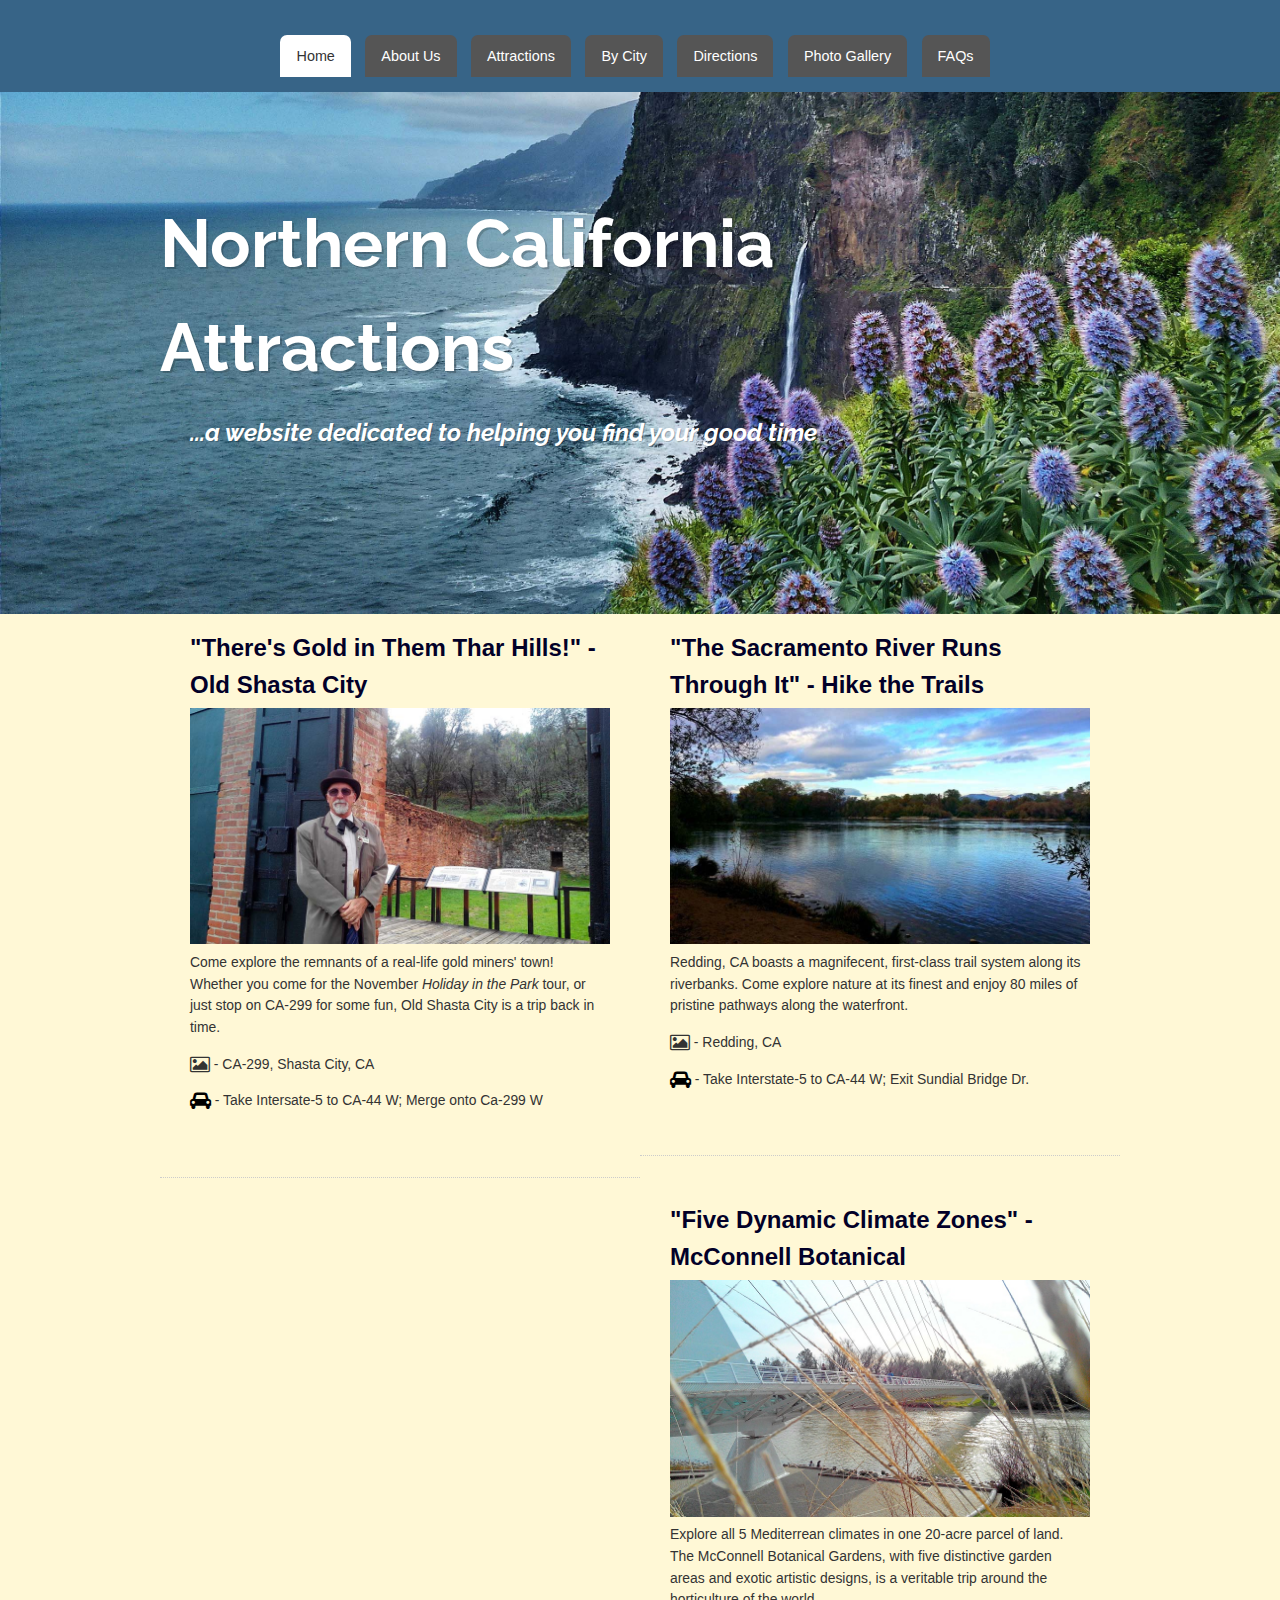
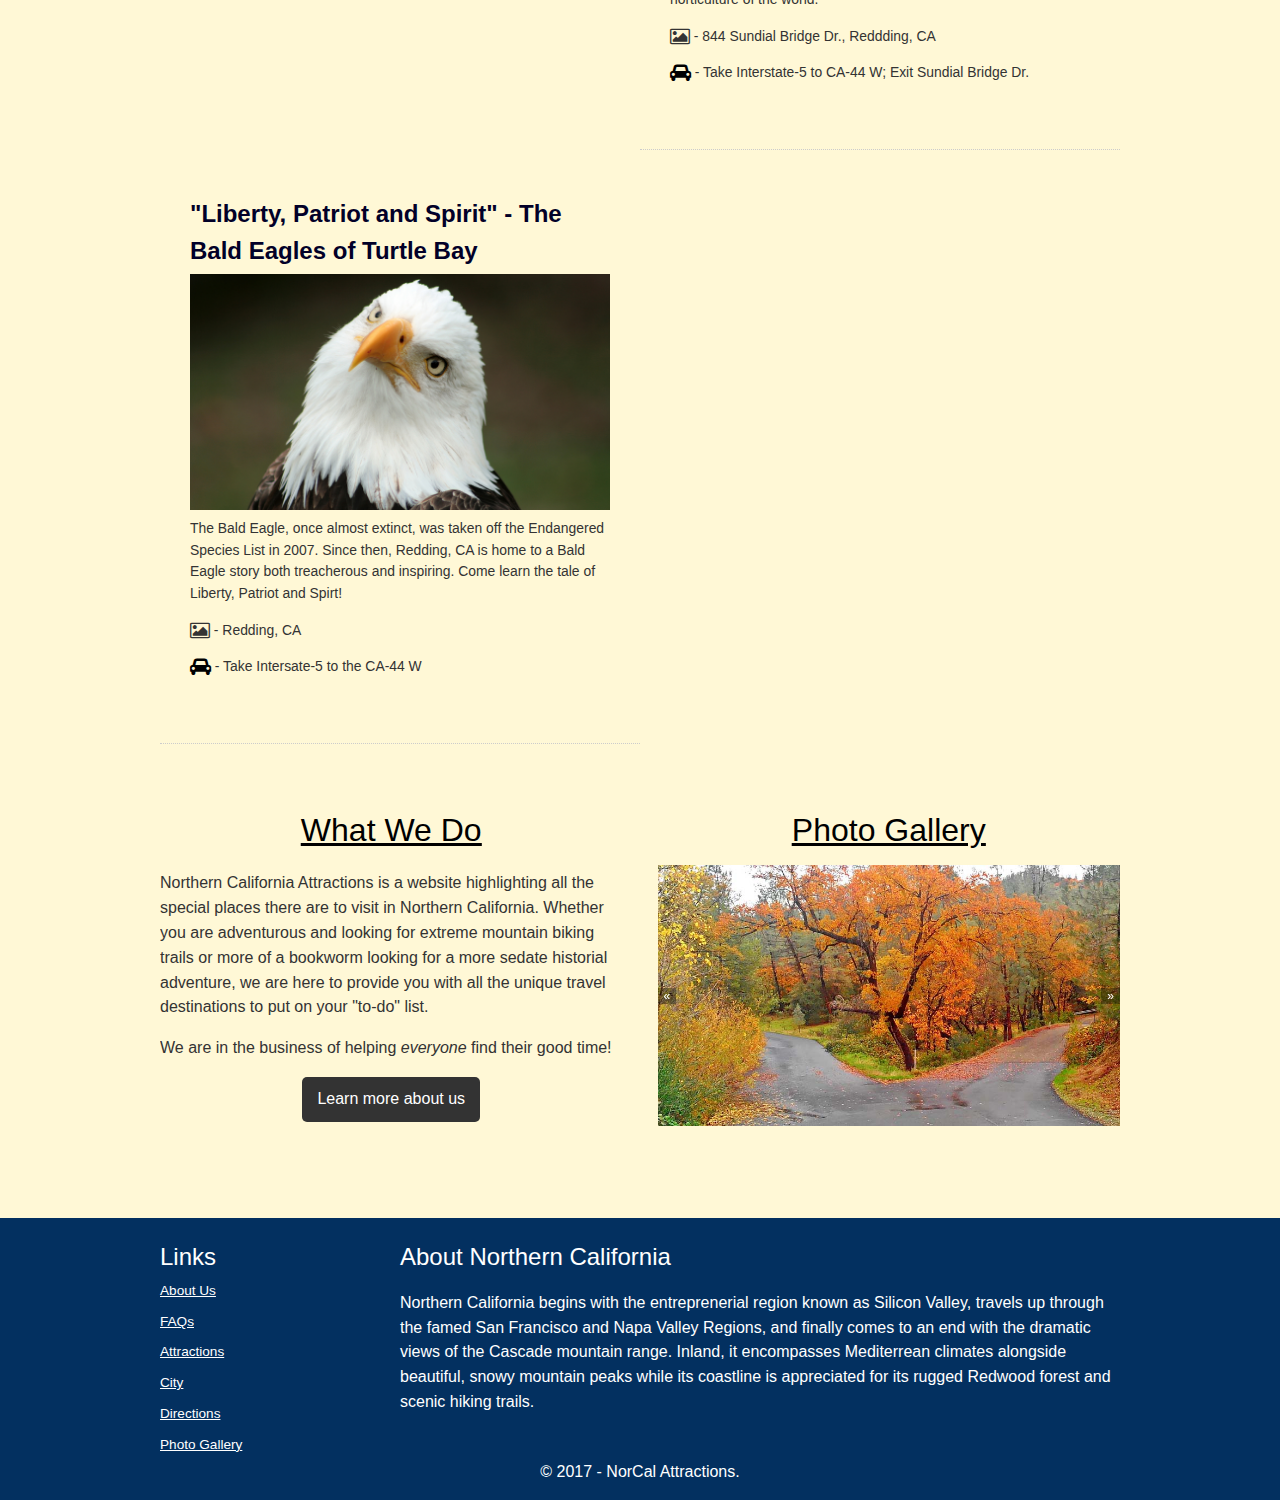
<file: index.html>
<!DOCTYPE html>
<html>
  <head>
    <meta charset="utf-8">
    <meta name="viewport" content="width=device-width, initial-scale=1">
    <title>NorCal Attractions</title>
    <link rel="stylesheet" href="css/slick.css">
    <link rel="stylesheet" href="css/lightbox.css">
    <link rel="stylesheet" href="css/brads-styles.css">
    <link href="https://fonts.googleapis.com/css?family=Raleway" rel="stylesheet">
    <link href="https://fonts.googleapis.com/css?family=Arimo" rel="stylesheet">
    <link href="https://maxcdn.bootstrapcdn.com/font-awesome/4.7.0/css/font-awesome.min.css" rel="stylesheet" integrity="sha384-wvfXpqpZZVQGK6TAh5PVlGOfQNHSoD2xbE+QkPxCAFlNEevoEH3Sl0sibVcOQVnN" crossorigin="anonymous">
  <body>

    <div class="site-header">
      <div class="container">
        <nav class="main-navigation">
          <ul>
            <li class="current-page"><a href="index.html">Home</a></li>
            <li><a href="about.html">About Us</a></li>
            <li><a href="attractions.html">Attractions</a></li>
            <li><a href="city.html">By City</a></li>
            <li><a href="directions.html">Directions</a></li>
            <li><a href="photo-gallery.html">Photo Gallery</a></li>
            <li><a href="faqs.html">FAQs</a></li>
          </ul>
        </nav>

        <span class="mobile-menu-button">Menu</span>

      </div>
    </div>

    <div class="intro-hero">
      <div class="container">
        <h2>Northern California Attractions</h2>
        <pre><p>     ...a website dedicated to helping you find your good time</p></pre>
          </div>
    </div>

    <div class="container">
      <div class="pet-items-container">
          <div class="blog-section">
            <div class="pet-item">
        <h2>"There's Gold in Them Thar Hills!" - Old Shasta City</h2>
         <a href="there's-gold-in-them-thar-hills.html" class="photo-link"><img src="images/shasta-city-docent.jpg" alt="docent"></a>
          <p>Come explore the remnants  of a real-life gold miners' town!  Whether you come for the November <i>Holiday in the Park</i> tour, or just stop on CA-299 for some fun, Old Shasta City is a trip back in time. </p>
           <p><i class="fa fa-picture-o fa-lg" aria-hidden="true"></i> - CA-299, Shasta City, CA</p>
           <p><i class="fa fa-car fa-lg" aria-hidden="true"></i> - Take Intersate-5 to CA-44 W; Merge onto Ca-299 W</p>
       </div>
            
       <div class="pet-item">
        <h2>"The Sacramento River Runs Through It" - Hike the Trails</h2>
         <a href="the-sacramento-river-runs-through-it.html" class="photo-link"><img src="images/sacramento-river.jpg" alt="pretty-river"></a>
          <p>Redding, CA boasts a magnifecent, first-class trail system along its riverbanks.  Come explore nature at its finest and enjoy 80 miles of pristine pathways along the waterfront.</p>
           <p><i class="fa fa-picture-o fa-lg" aria-hidden="true"></i> - Redding, CA</p>
           <p><i class="fa fa-car fa-lg" aria-hidden="true"></i> - Take Interstate-5 to CA-44 W; Exit Sundial Bridge Dr.</p>
       </div>
       </div>
  <div class="blog-section">
       <div class="pet-item">
        <h2>"Five Dynamic Climate Zones" - McConnell Botanical </h2>
         <a href="seven-dynamic-climate-zones.html" class="photo-link"><img src="images/sundial-bridge.jpg" alt="sculpture"></a>
          <p>Explore all 5 Mediterrean climates in one 20-acre parcel of land.  The McConnell Botanical Gardens, with five distinctive garden areas and exotic artistic designs, is a veritable trip around the horticulture of the world. </p><p>
            </p><p><i class="fa fa-picture-o fa-lg" aria-hidden="true"></i> - 844 Sundial Bridge Dr., Reddding, CA</p>
            <p><i class="fa fa-car fa-lg" aria-hidden="true"></i> - Take Interstate-5 to CA-44 W; Exit Sundial Bridge Dr.</p>
             </div>
       <div class="pet-item">
        <h2>"Liberty, Patriot and Spirit" - The Bald Eagles of Turtle Bay</h2>
         <a href="liberty-patriot-and-spirit.html" class="photo-link"><img src="images/bald-eagle.jpg" alt="bald-eagle"></a>
          <p>The Bald Eagle, once almost extinct, was taken off the Endangered Species List in 2007.  Since then, Redding, CA is home to a Bald Eagle story both treacherous and inspiring. Come learn the tale of Liberty, Patriot and Spirt!</p><p>
           </p><p><i class="fa fa-picture-o fa-lg" aria-hidden="true"></i> - Redding, CA</p>
           <p><i class="fa fa-car fa-lg" aria-hidden="true"></i> - Take Intersate-5 to the CA-44 W</p>
       </div>
      </div>
  </div>
     </div>

    <div class="container">
      <div class="row collapse-at-small">
        <div class="one-half">
          <h3 class="section-title"><a href="about.html" class="bottom-links">What We Do</a></h3>
          <p>Northern California Attractions is a website highlighting all the special places there are to visit in Northern California.  Whether you are adventurous and looking for extreme mountain biking trails or more of a bookworm looking for a more sedate historial adventure, we are here to provide you with all the unique travel destinations to put on your "to-do" list.</p>
          <p>We are in the business of helping <i>everyone</i> find their good time!</p>
          <p class="center-my-kids"><a href="about.html" class="pretty-button">Learn more about us</a></p>
        </div>

        <div class="one-half">
          <h3 class="section-title"><a href="photo-gallery.html" class="bottom-links">Photo Gallery</a></h3>
          <div class="slideshow">
            <img src="images/road-less-traveled.jpg" alt="path">
            <img src="images/shasta-city-bakery.jpg" alt="bakery">
            <img src="images/shasta-city-docent.jpg" alt="docent">
            <img src="images/botanical-gardens-sculpture.jpg" alt="sculpture">
            <img src="images/sacramento-river.jpg" alt="pretty-river">
            <img src="images/botanical-garden-pathway2.jpg" alt="path">
            <img src="images/bald-eagle.jpg" alt="bald-eagle">
            <img src="images/botanical-gardens-pathway.jpg" alt="path">
            <img src="images/shasta-city-backyard.jpg" alt="backyard">
            <img src="images/botanical-gardens-pond.jpg" alt="pond">
            <img src="images/shasta-city-miner-camp.jpg" alt="miner">
            <img src="images/shasta-city-blacksmith.jpg" alt="blacksmith">
            <img src="images/shasta-city-bldgs.jpg" alt="old-town">
            <img src="images/shasta-city-store.jpg" alt="old-store">
            <img src="images/sundial-bridge.jpg" alt="sundial-bridge">
            <img src="images/shasta-city-park.jpg" alt="park">
            <img src="images/bridge.jpg" alt="train bridge">
          </div>
        </div>
      </div>
    </div>

    <div class="site-footer">
      <div class="container">
        <div class="footer-column-one">
          <h4>Links</h4>
          <nav class="footer-navigation">
            <ul>
              <li><a href="about.html" class="footer-links">About Us</a></li>
              <li><a href="faqs.html" class="footer-links">FAQs</a></li>
              <li><a href="attractions.html" class="footer-links">Attractions</a></li>
              <li><a href="city.html" class="footer-links">City</a></li>
              <li><a href="directions.html" class="footer-links">Directions</a></li>
              <li><a href="photo-gallery.html" class="footer-links">Photo Gallery</a></li>
            </ul>
          </nav>
        </div>

        <div class="footer-column-two">
          <h4>About Northern California</h4>
<p>Northern California begins with the entreprenerial region known as Silicon Valley, travels up through the famed San Francisco and Napa Valley Regions, and finally comes to an end with the dramatic views of the Cascade mountain range.  Inland, it encompasses Mediterrean climates alongside beautiful, snowy mountain peaks while its coastline is appreciated for its rugged Redwood forest and scenic hiking trails.</p>
              </div>

        <p class="copyright-footer">&copy; 2017 - NorCal Attractions.</p>

      </div>
    </div>

    <div class="mobile-menu">
      <nav>
        <ul>
          <li><a href="index.html" class="mm-links">Home</a></li>
          <li><a href="about.html">About Us</a></li>
          <li><a href="faqs.html">FAQs</a></li>
          <li><a href="attractions.html">Attractions</a></li>
          <li><a href="city.html">City</a></li>
          <li><a href="directions.html">Directions</a></li>
          <li><a href="photo-gallery.html">Photo Gallery</a></li>
        </ul>
      </nav>
      <div class="close-menu">X</div>
    </div>

    <script src="https://ajax.googleapis.com/ajax/libs/jquery/3.1.0/jquery.min.js"></script>
    <script src="js/slick.js"></script>
    <script src="js/lightbox.min.js"></script>
    <script src="js/brads-javascript.js"></script>
  </body>
</html>
</file>
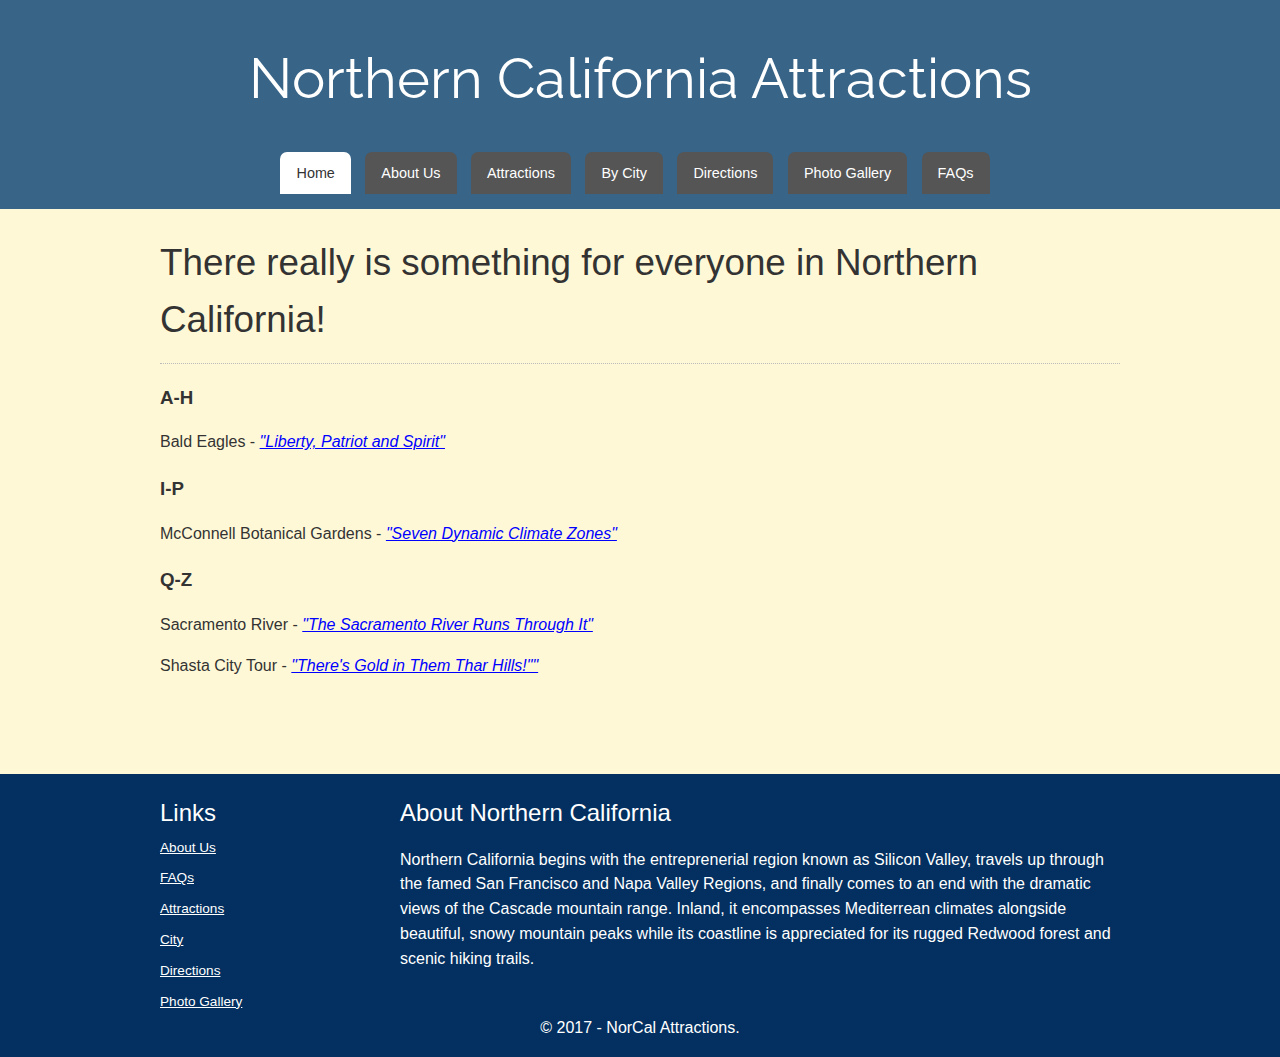
<file: attractions.html>
<!DOCTYPE html>
<html>
  <head>
    <meta charset="utf-8">
    <meta name="viewport" content="width=device-width, initial-scale=1">
    <title>Attractions | NorCal Attractions</title>
    <link rel="stylesheet" href="css/slick.css">
    <link rel="stylesheet" href="css/lightbox.css">
    <link rel="stylesheet" href="css/brads-styles.css">
    <link href="https://fonts.googleapis.com/css?family=Raleway" rel="stylesheet">
  </head>
  <body>

    <div class="site-header">
      <div class="container">
        <h1><a href="index.html">Northern California Attractions</a></h1>

        <nav class="main-navigation">
          <ul>
            <li class="current-page"><a href="index.html">Home</a></li>
            <li><a href="about.html">About Us</a></li>
            <li><a href="attractions.html">Attractions</a></li>
            <li><a href="city.html">By City</a></li>
            <li><a href="directions.html">Directions</a></li>
            <li><a href="photo-gallery.html">Photo Gallery</a></li>
            <li><a href="faqs.html">FAQs</a></li>
          </ul>
        </nav>

        <span class="mobile-menu-button">Menu</span>
      </div>
    </div>

   <div class="container">
    <h1 class="page-title"> There really is something for everyone in Northern California!</h1>
      <div class="attractions-by-name">
        <div class="link-special">
       <h3>A-H</h3>
       <p>Bald Eagles - <a href="liberty-patriot-and-spirit.html"><i>"Liberty, Patriot and Spirit"</i></a></p>
     <h3>I-P</h3>
      <p>McConnell Botanical Gardens - <a href="seven-dynamic-climate-zones.html"><i>"Seven Dynamic Climate Zones"</i></a></p>
     <h3>Q-Z</h3>
      <p>Sacramento River - <a href="the-sacramento-river-runs-through-it.html"><i>"The Sacramento River Runs Through It"</i></a></p>
      <p>Shasta City Tour - <a href="there's-gold-in-them-thar-hills.html"><i>"There's Gold in Them Thar Hills!""</i></a></p>
 </div>
  </div>
   </div>

    <div class="site-footer">
      <div class="container">
        <div class="footer-column-one">
          <h4>Links</h4>
          <nav class="footer-navigation">
            <ul>
              <li><a href="about.html" class="footer-links">About Us</a></li>
              <li><a href="faqs.html" class="footer-links">FAQs</a></li>
              <li><a href="attractions.html" class="footer-links">Attractions</a></li>
              <li><a href="city.html" class="footer-links">City</a></li>
              <li><a href="directions.html" class="footer-links">Directions</a></li>
              <li><a href="photo-gallery.html" class="footer-links">Photo Gallery</a></li>
            </ul>
          </nav>
        </div>

        <div class="footer-column-two">
          <h4>About Northern California</h4>
           <p>Northern California begins with the entreprenerial region known as Silicon Valley, travels up through the famed San Francisco and Napa Valley Regions, and finally comes to an end with the dramatic views of the Cascade mountain range.  Inland, it encompasses Mediterrean climates alongside beautiful, snowy mountain peaks while its coastline is appreciated for its rugged Redwood forest and scenic hiking trails.</p>
              </div>

        <p class="copyright-footer">&copy; 2017 - NorCal Attractions.</p>

      </div>
    </div>

    <div class="mobile-menu">
      <nav>
        <ul>
          <li><a href="index.html">Home</a></li>
          <li><a href="about.html">About Us</a></li>
          <li><a href="faqs.html">FAQs</a></li>
          <li><a href="attractions.html">Attractions</a></li>
          <li><a href="city.html">City</a></li>
          <li><a href="directions.html">Directions</a></li>
          <li><a href="photo-gallery.html">Photo Gallery</a></li>
        </ul>
      </nav>
      <div class="close-menu">X</div>
    </div>

    <script src="https://ajax.googleapis.com/ajax/libs/jquery/3.1.0/jquery.min.js"></script>
    <script src="js/slick.js"></script>
    <script src="js/lightbox.min.js"></script>
    <script src="js/brads-javascript.js"></script>
  </body>
</html>
</file>
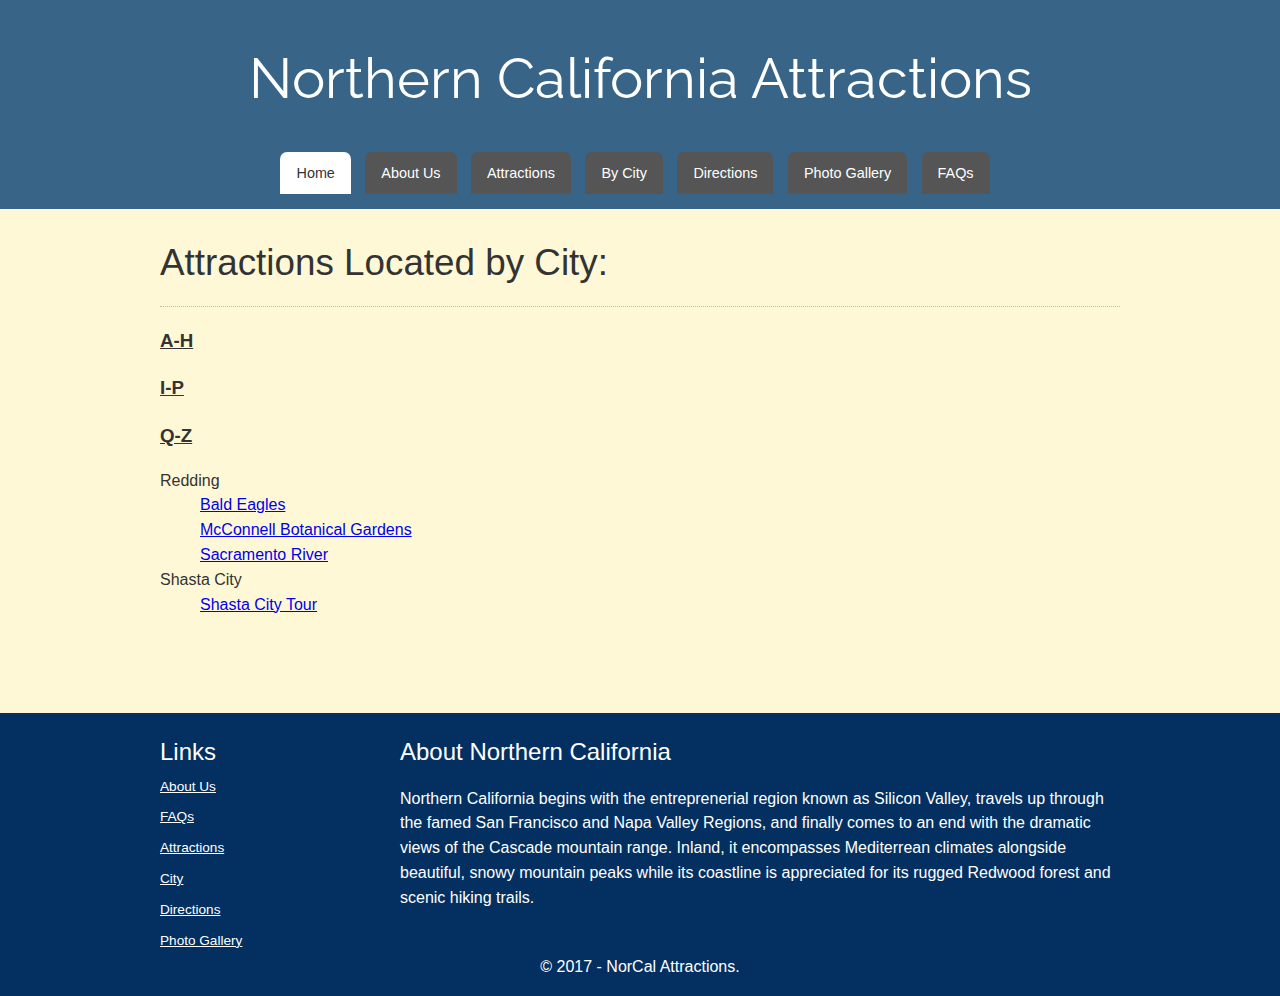
<file: city.html>
<!DOCTYPE html>
<html>
  <head>
    <meta charset="utf-8">
    <meta name="viewport" content="width=device-width, initial-scale=1">
    <title>City | NorCal Attractions</title>
    <link rel="stylesheet" href="css/slick.css">
    <link rel="stylesheet" href="css/lightbox.css">
    <link rel="stylesheet" href="css/brads-styles.css">
    <link href="https://fonts.googleapis.com/css?family=Raleway" rel="stylesheet">
  </head>
  <body>

    <div class="site-header">
      <div class="container">
        <h1><a href="index.html">Northern California Attractions</a></h1>

        <nav class="main-navigation">
          <ul>
            <li class="current-page"><a href="index.html">Home</a></li>
            <li><a href="about.html">About Us</a></li>
            <li><a href="attractions.html">Attractions</a></li>
            <li><a href="city.html">By City</a></li>
            <li><a href="directions.html">Directions</a></li>
            <li><a href="photo-gallery.html">Photo Gallery</a></li>
            <li><a href="faqs.html">FAQs</a></li>
          </ul>
        </nav>

        <span class="mobile-menu-button">Menu</span>
      </div>
    </div>

  <div class="container">
           <h1 class="page-title">Attractions Located by City:</h1>
   <div class="attractions-by-city">
    <div class="link-special">
    <h3>A-H</h3>
      <dl>
       <dt></dt>
        <dd></dd>
      <h3>I-P</h3>
       <dt></dt>
        <dd></dd>
      <h3>Q-Z</h3>
       <dt>Redding</dt>
        <dd><a href="liberty-patriot-and-spirit.html">Bald Eagles</a></dd>
        <dd><a href="seven-dynamic-climate-zones.html">McConnell Botanical Gardens</a></dd>
        <dd><a href="the-sacramento-river-runs-through-it.html">Sacramento River</a></dd>
       <dt>Shasta City</dt>
        <dd><a href="there's-gold-in-them-thar-hills.html">Shasta City Tour</a></dd>
       </dl>
</div>
  </div>
   </div>
   
    <div class="site-footer">
      <div class="container">
        <div class="footer-column-one">
          <h4>Links</h4>
          <nav class="footer-navigation">
            <ul>
              <li><a href="about.html" class="footer-links">About Us</a></li>
              <li><a href="faqs.html" class="footer-links">FAQs</a></li>
              <li><a href="attractions.html" class="footer-links">Attractions</a></li>
              <li><a href="city.html" class="footer-links">City</a></li>
              <li><a href="directions.html" class="footer-links">Directions</a></li>
              <li><a href="photo-gallery.html" class="footer-links">Photo Gallery</a></li>
            </ul>
          </nav>
        </div>

        <div class="footer-column-two">
          <h4>About Northern California</h4>
           <p>Northern California begins with the entreprenerial region known as Silicon Valley, travels up through the famed San Francisco and Napa Valley Regions, and finally comes to an end with the dramatic views of the Cascade mountain range.  Inland, it encompasses Mediterrean climates alongside beautiful, snowy mountain peaks while its coastline is appreciated for its rugged Redwood forest and scenic hiking trails.</p>
                </div>

        <p class="copyright-footer">&copy; 2017 - NorCal Attractions.</p>

      </div>
    </div>

    <div class="mobile-menu">
      <nav>
        <ul>
          <li><a href="index.html">Home</a></li>
          <li><a href="about.html">About Us</a></li>
          <li><a href="faqs.html">FAQs</a></li>
          <li><a href="attractions.html">Attractions</a></li>
          <li><a href="city.html">City</a></li>
          <li><a href="directions.html">Directions</a></li>
          <li><a href="photo-gallery.html">Photo Gallery</a></li>
        </ul>
      </nav>
      <div class="close-menu">X</div>
    </div>

    <script src="https://ajax.googleapis.com/ajax/libs/jquery/3.1.0/jquery.min.js"></script>
    <script src="js/slick.js"></script>
    <script src="js/lightbox.min.js"></script>
    <script src="js/brads-javascript.js"></script>
  </body>
</html>
</file>
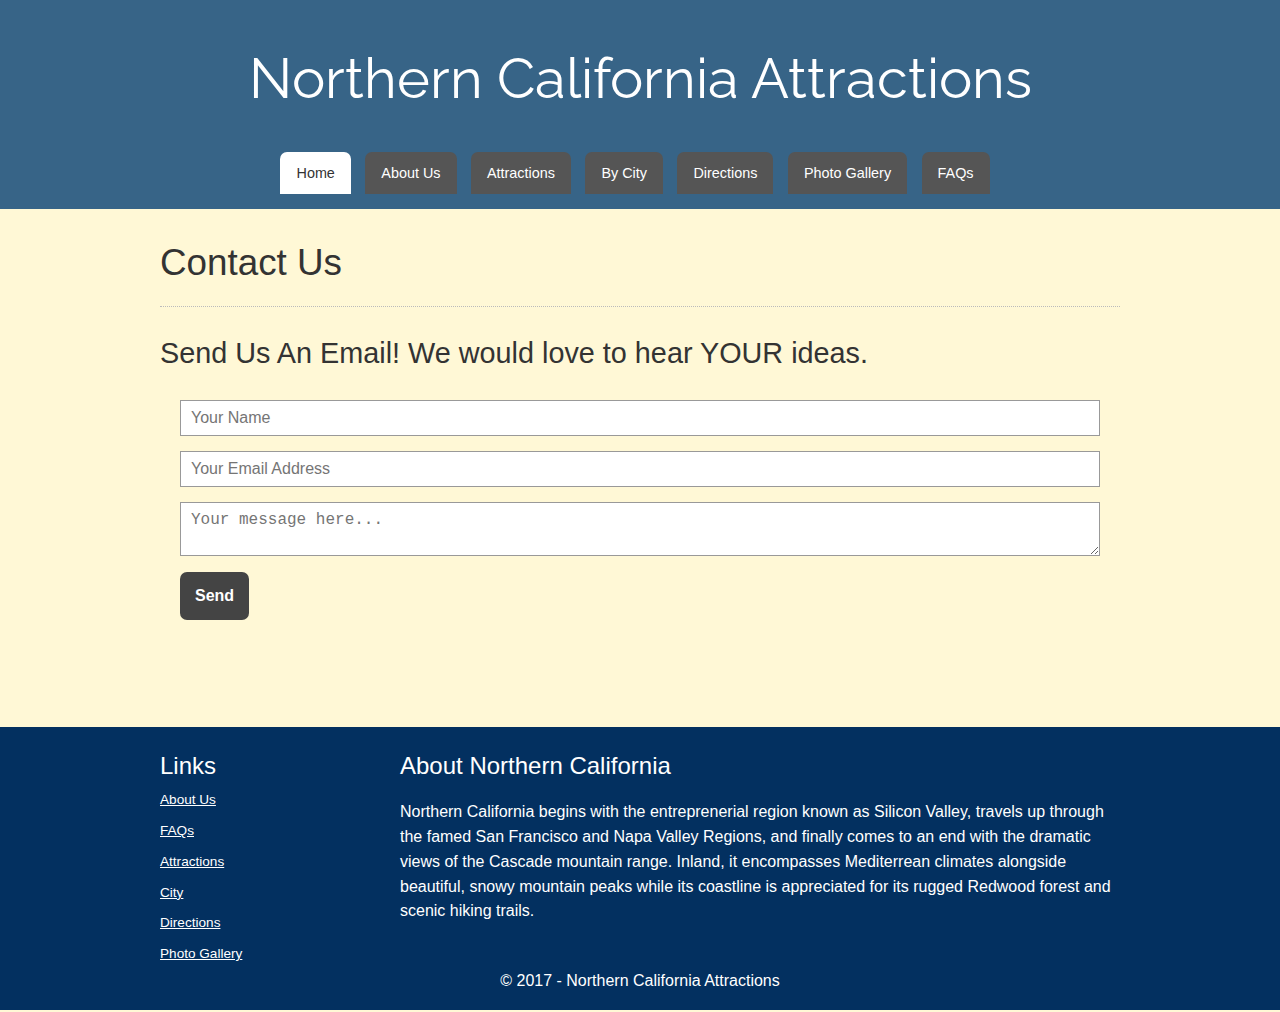
<file: contact.html>
<!DOCTYPE html>
<html>
  <head>
    <meta charset="utf-8">
    <meta name="viewport" content="width=device-width, initial-scale=1">
    <title>Contact Us | Example Website</title>
    <link rel="stylesheet" href="css/slick.css">
    <link rel="stylesheet" href="css/lightbox.css">
    <link rel="stylesheet" href="css/brads-styles.css">
    <link href="https://fonts.googleapis.com/css?family=Raleway" rel="stylesheet">
  </head>
  <body>

    <div class="site-header">
      <div class="container">
        <h1><a href="index.html">Northern California Attractions</a></h1>

        <nav class="main-navigation">
          <ul>
            <li class="current-page"><a href="index.html">Home</a></li>
            <li><a href="about.html">About Us</a></li>
            <li><a href="attractions.html">Attractions</a></li>
            <li><a href="city.html">By City</a></li>
            <li><a href="directions.html">Directions</a></li>
            <li><a href="photo-gallery.html">Photo Gallery</a></li>
            <li><a href="faqs.html">FAQs</a></li>
          </ul>
        </nav>

        <span class="mobile-menu-button">Menu</span>

      </div>
    </div>

    <div class="container">
      <h1 class="page-title">Contact Us</h1>

     <h2 class="page-subtitle">Send Us An Email! We would love to hear YOUR ideas. </h2>

      <form class="contact-form" action="https://formspree.io/NorCalAttractions@gmail.com" method="POST">
        <input class="full-field" type="text" name="name" placeholder="Your Name">
        <input class="full-field" type="email" name="_replyto" placeholder="Your Email Address">
        <textarea class="full-field" name="message" placeholder="Your message here..."></textarea>
        <input type="submit" value="Send">
      </form>


    </div>

    <div class="site-footer">
      <div class="container">
        <div class="footer-column-one">
          <h4>Links</h4>
          <nav class="footer-navigation">
            <ul>
              <li><a href="about.html" class="footer-links">About Us</a></li>
              <li><a href="faqs.html" class="footer-links">FAQs</a></li>
              <li><a href="attractions.html" class="footer-links">Attractions</a></li>
              <li><a href="city.html" class="footer-links">City</a></li>
              <li><a href="directions.html" class="footer-links">Directions</a></li>
              <li><a href="photo-gallery.html" class="footer-links">Photo Gallery</a></li>
            </ul>
          </nav>
        </div>

        <div class="footer-column-two">
          <h4>About Northern California</h4>
           <p>Northern California begins with the entreprenerial region known as Silicon Valley, travels up through the famed San Francisco and Napa Valley Regions, and finally comes to an end with the dramatic views of the Cascade mountain range.  Inland, it encompasses Mediterrean climates alongside beautiful, snowy mountain peaks while its coastline is appreciated for its rugged Redwood forest and scenic hiking trails.</p>
         </div>

        <p class="copyright-footer">&copy; 2017 - Northern California Attractions</p>

      </div>
    </div>

    <div class="mobile-menu">
      <nav>
        <ul>
          <li><a href="index.html">Home</a></li>
          <li><a href="about.html">About Us</a></li>
          <li><a href="faqs.html">FAQs</a></li>
          <li><a href="attractions.html">Attractions</a></li>
          <li><a href="city.html">City</a></li>
          <li><a href="directions.html">Directions</a></li>
          <li><a href="photo-gallery.html">Photo Gallery</a></li>
        </ul>
      </nav>
      <div class="close-menu">X</div>
    </div>

    <script src="https://ajax.googleapis.com/ajax/libs/jquery/3.1.0/jquery.min.js"></script>
    <script src="js/slick.js"></script>
    <script src="js/lightbox.min.js"></script>
    <script src="js/brads-javascript.js"></script>
  </body>
</html>
</file>
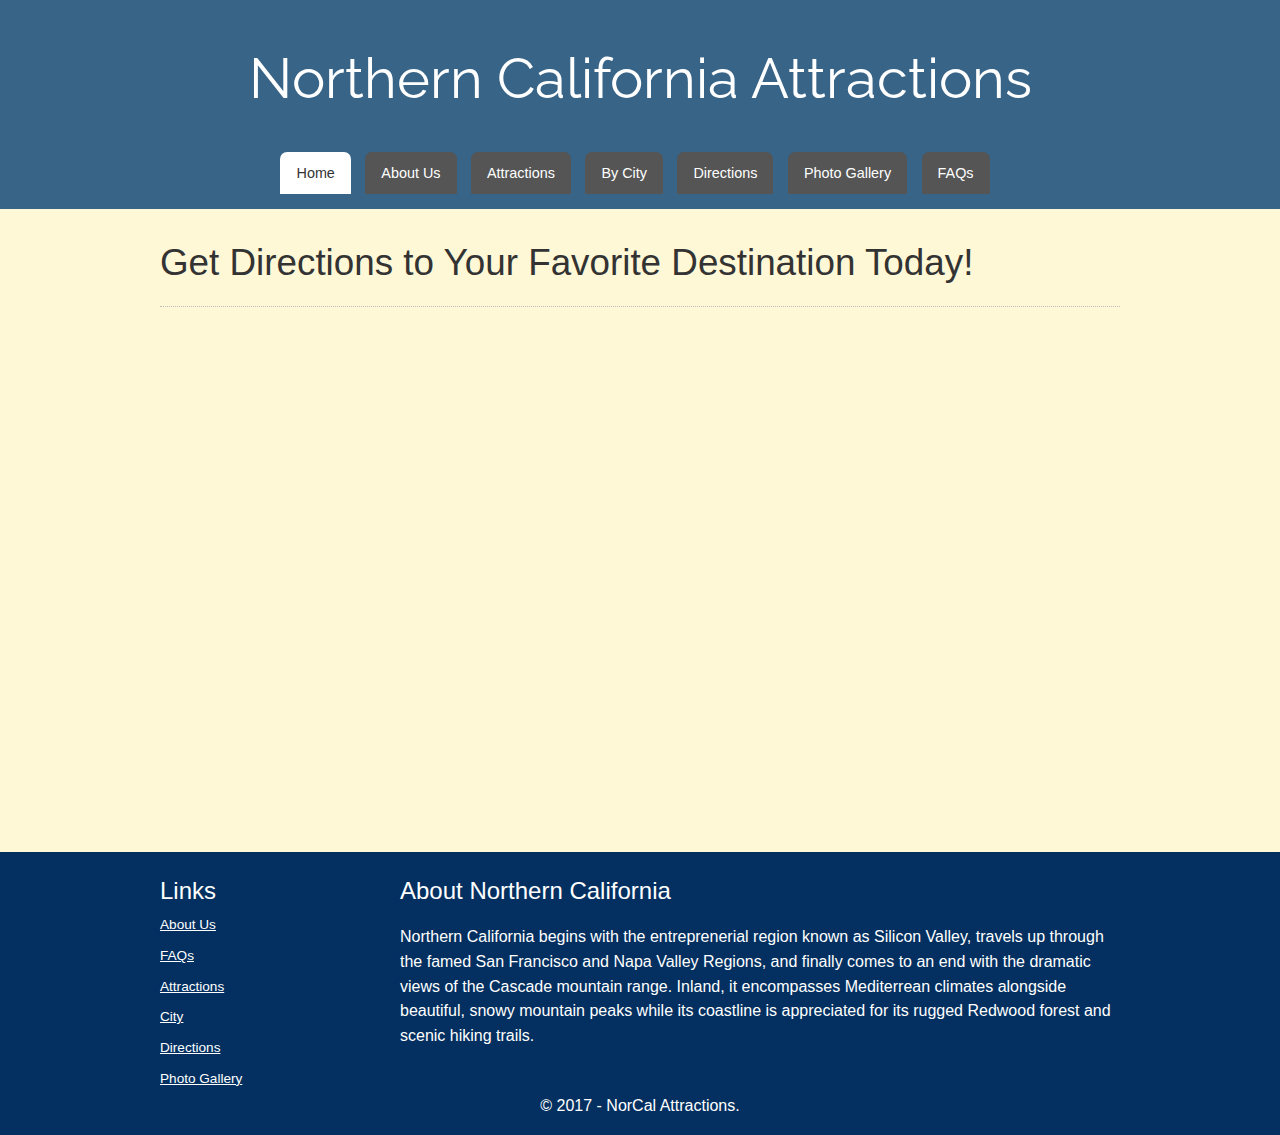
<file: directions.html>
<!DOCTYPE html>
<html>
  <head>
    <meta charset="utf-8">
    <meta name="viewport" content="width=device-width, initial-scale=1">
    <title>Directions | NorCal Attractions</title>
    <link rel="stylesheet" href="css/slick.css">
    <link rel="stylesheet" href="css/lightbox.css">
    <link rel="stylesheet" href="css/brads-styles.css">
    <link href="https://fonts.googleapis.com/css?family=Raleway" rel="stylesheet">
  </head>
  <body>

    <div class="site-header">
      <div class="container">
        <h1><a href="index.html">Northern California Attractions</a></h1>

        <nav class="main-navigation">
          <ul>
            <li class="current-page"><a href="index.html">Home</a></li>
            <li><a href="about.html">About Us</a></li>
            <li><a href="attractions.html">Attractions</a></li>
            <li><a href="city.html">By City</a></li>
            <li><a href="directions.html">Directions</a></li>
            <li><a href="photo-gallery.html">Photo Gallery</a></li>
            <li><a href="faqs.html">FAQs</a></li>
          </ul>
        </nav>

        <span class="mobile-menu-button">Menu</span>

      </div>
    </div>

    <div class="container">
      <h1 class="page-title">Get Directions to Your Favorite Destination Today!</h1>
     <iframe src="https://www.google.com/maps/embed?pb=!1m23!1m12!1m3!1d773960.1776696772!2d-122.75482443494381!3d40.73382120183778!2m3!1f0!2f0!3f0!3m2!1i1024!2i768!4f13.1!4m8!3e6!4m0!4m5!1s0x54d2990cc81b3bb9%3A0xebcaf9e9b4cac2a9!2sShasta+County%2C+CA!3m2!1d40.7908864!2d-121.8474493!5e0!3m2!1sen!2sus!4v1486166381525" width="600" height="450" frameborder="0" style="border:0" allowfullscreen></iframe>
    </div>


    <div class="site-footer">
      <div class="container">
        <div class="footer-column-one">
          <h4>Links</h4>
          <nav class="footer-navigation">
            <ul>
              <li><a href="about.html" class="footer-links">About Us</a></li>
              <li><a href="faqs.html" class="footer-links">FAQs</a></li>
              <li><a href="attractions.html" class="footer-links">Attractions</a></li>
              <li><a href="city.html" class="footer-links">City</a></li>
              <li><a href="directions.html" class="footer-links">Directions</a></li>
              <li><a href="photo-gallery.html" class="footer-links">Photo Gallery</a></li>
            </ul>
          </nav>
        </div>

        <div class="footer-column-two">
          <h4>About Northern California</h4>
           <p>Northern California begins with the entreprenerial region known as Silicon Valley, travels up through the famed San Francisco and Napa Valley Regions, and finally comes to an end with the dramatic views of the Cascade mountain range.  Inland, it encompasses Mediterrean climates alongside beautiful, snowy mountain peaks while its coastline is appreciated for its rugged Redwood forest and scenic hiking trails.</p>
                    </div>

        <p class="copyright-footer">&copy; 2017 - NorCal Attractions.</p>

      </div>
    </div>

    <div class="mobile-menu">
      <nav>
        <ul>
          <li><a href="index.html">Home</a></li>
          <li><a href="about.html">About Us</a></li>
          <li><a href="faqs.html">FAQs</a></li>
          <li><a href="attractions.html">Attractions</a></li>
          <li><a href="city.html">City</a></li>
          <li><a href="directions.html">Directions</a></li>
          <li><a href="photo-gallery.html">Photo Gallery</a></li>
        </ul>
      </nav>
      <div class="close-menu">X</div>
    </div>

    <script src="https://ajax.googleapis.com/ajax/libs/jquery/3.1.0/jquery.min.js"></script>
    <script src="js/slick.js"></script>
    <script src="js/lightbox.min.js"></script>
    <script src="js/brads-javascript.js"></script>
  </body>
</html>
</file>
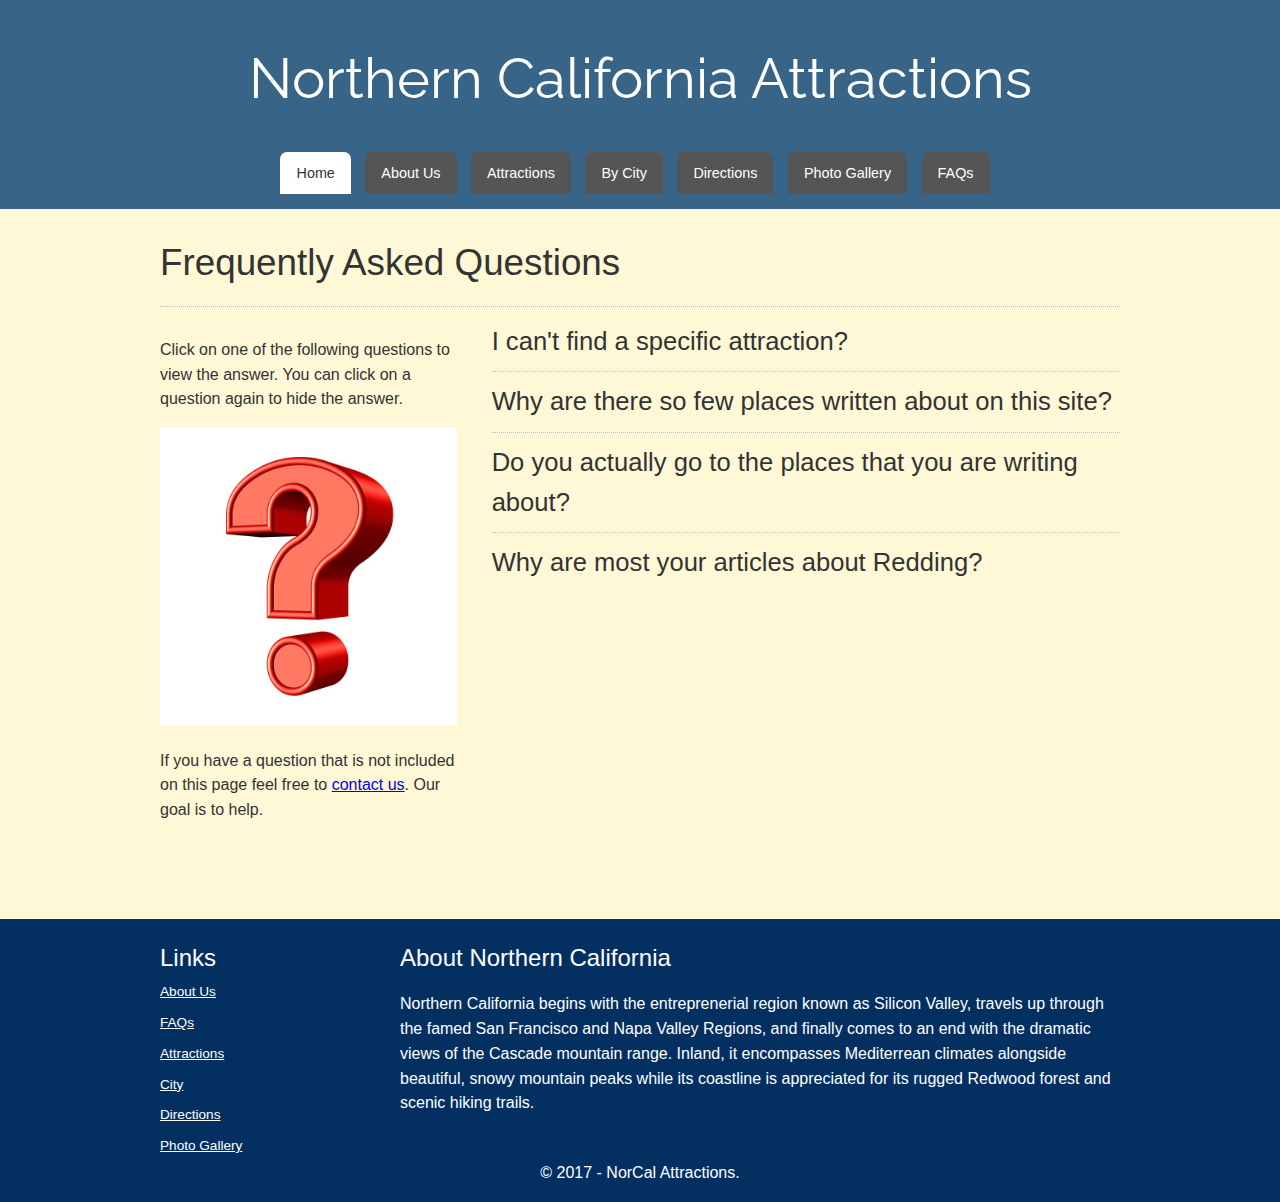
<file: faqs.html>
<!DOCTYPE html>
<html>
  <head>
    <meta charset="utf-8">
    <meta name="viewport" content="width=device-width, initial-scale=1">
    <title>Frequently Asked Questions | NorCal Attractions</title>
    <link rel="stylesheet" href="css/slick.css">
    <link rel="stylesheet" href="css/lightbox.css">
    <link rel="stylesheet" href="css/brads-styles.css">
    <link href="https://fonts.googleapis.com/css?family=Raleway" rel="stylesheet">
  </head>
  <body>

    <div class="site-header">
      <div class="container">
        <h1><a href="index.html">Northern California Attractions</a></h1>

        <nav class="main-navigation">
          <ul>
            <li class="current-page"><a href="index.html">Home</a></li>
            <li><a href="about.html">About Us</a></li>
            <li><a href="attractions.html">Attractions</a></li>
            <li><a href="city.html">By City</a></li>
            <li><a href="directions.html">Directions</a></li>
            <li><a href="photo-gallery.html">Photo Gallery</a></li>
            <li><a href="faqs.html">FAQs</a></li>
          </ul>
        </nav>

        <span class="mobile-menu-button">Menu</span>

      </div>
    </div>

    <div class="container">

      <h1 class="page-title">Frequently Asked Questions</h1>

      <div class="row collapse-at-small">
        <div class="one-third">
          <p>Click on one of the following questions to view the answer. You can click on a question again to hide the answer.</p>
          <img src="images/question-mark.jpg" alt="question-mark">
          <p>If you have a question that is not included on this page feel free to <a href="contact.html">contact us</a>. Our goal is to help.</p>
        </div>
        <div class="two-thirds">
          <h2 class="question">I can't find a specific attraction?</h2>
          <div class="answer">
            <p>If something you enjoy doing is not written about on our website, we would be happy to take suggestions!  That is what we are all about...sharing!  We can only make the most out of this site if people continue to send in ideas, so that we can publish all the wonderful things there are to do in northern California! Please <a href="contact.html">contact us</a> and we will look into YOUR idea today!</p>
            <p> **Also, if you are a business owner of an little-know, yet really special, attraction looking to have your business featured on this website, please, feel free to <a href="contact.html">contact us</a>.  We are always interested in places that are unique and special!</p>
          </div>

          <h2 class="question">Why are there so few places written about on this site?</h2>
          <div class="answer">
            <p>We are just in the beginning phases of this website. We are writing in earnest, every single weekend, but it takes time to accumulate knowledge.</p>
            <p>In addition, we do our utmost to provide detailed, up-to-date information.  This means we research or subject thoroughly.  Also, we maintain high standards about what it is we do choose to write about, so that we can offer the best experiences possible to our readers.</p>
            <p>**If you have an attraction that you would like included on this website, please feel free to <a href="contact.html">contact us</a>.  We love to hear from our readers!</p>
          </div>

          <h2 class="question">Do you actually go to the places that you are writing about?</h2>
          <div class="answer">
            <p>Absolutely!  We would never endorse an attraction without experiencing it first hand.  We strive to write interesting, well-researched, <i>first-hand-experienced</i> articles. In order to do this, we need to go, see and do! This makes our reviews trustworthy.</p>
          </div>

          <h2 class="question">Why are most your articles about Redding?</h2>
          <div class="answer">
            <p>As the largest city north of Sacramento, just off the interstate 5, centrally-locted Redding is the natural place to begin our travels.  It is easy for travelers to find, and Redding's two lakes, one river, and rich history give many informative, historical and nautural attractions from which to choose.</p>
          </div>
        </div>
      </div>
    </div>

    <div class="site-footer">
      <div class="container">
        <div class="footer-column-one">
          <h4>Links</h4>
          <nav class="footer-navigation">
            <ul>
              <li><a href="about.html" class="footer-links">About Us</a></li>
              <li><a href="faqs.html" class="footer-links">FAQs</a></li>
              <li><a href="attractions.html" class="footer-links">Attractions</a></li>
              <li><a href="city.html" class="footer-links">City</a></li>
              <li><a href="directions.html" class="footer-links">Directions</a></li>
              <li><a href="photo-gallery.html" class="footer-links">Photo Gallery</a></li>
            </ul>
          </nav>
        </div>

        <div class="footer-column-two">
          <h4>About Northern California</h4>
           <p>Northern California begins with the entreprenerial region known as Silicon Valley, travels up through the famed San Francisco and Napa Valley Regions, and finally comes to an end with the dramatic views of the Cascade mountain range.  Inland, it encompasses Mediterrean climates alongside beautiful, snowy mountain peaks while its coastline is appreciated for its rugged Redwood forest and scenic hiking trails.</p>
            </div>

        <p class="copyright-footer">&copy; 2017 - NorCal Attractions.</p>

      </div>
    </div>

    <div class="mobile-menu">
      <nav>
        <ul>
          <li><a href="index.html">Home</a></li>
          <li><a href="about.html">About Us</a></li>
          <li><a href="faqs.html">FAQs</a></li>
          <li><a href="attractions.html">Attractions</a></li>
          <li><a href="city.html">City</a></li>
          <li><a href="directions.html">Directions</a></li>
          <li><a href="photo-gallery.html">Photo Gallery</a></li>
        </ul>
      </nav>
      <div class="close-menu">X</div>
    </div>

    <script src="https://ajax.googleapis.com/ajax/libs/jquery/3.1.0/jquery.min.js"></script>
    <script src="js/slick.js"></script>
    <script src="js/lightbox.min.js"></script>
    <script src="js/brads-javascript.js"></script>
  </body>
</html>
</file>
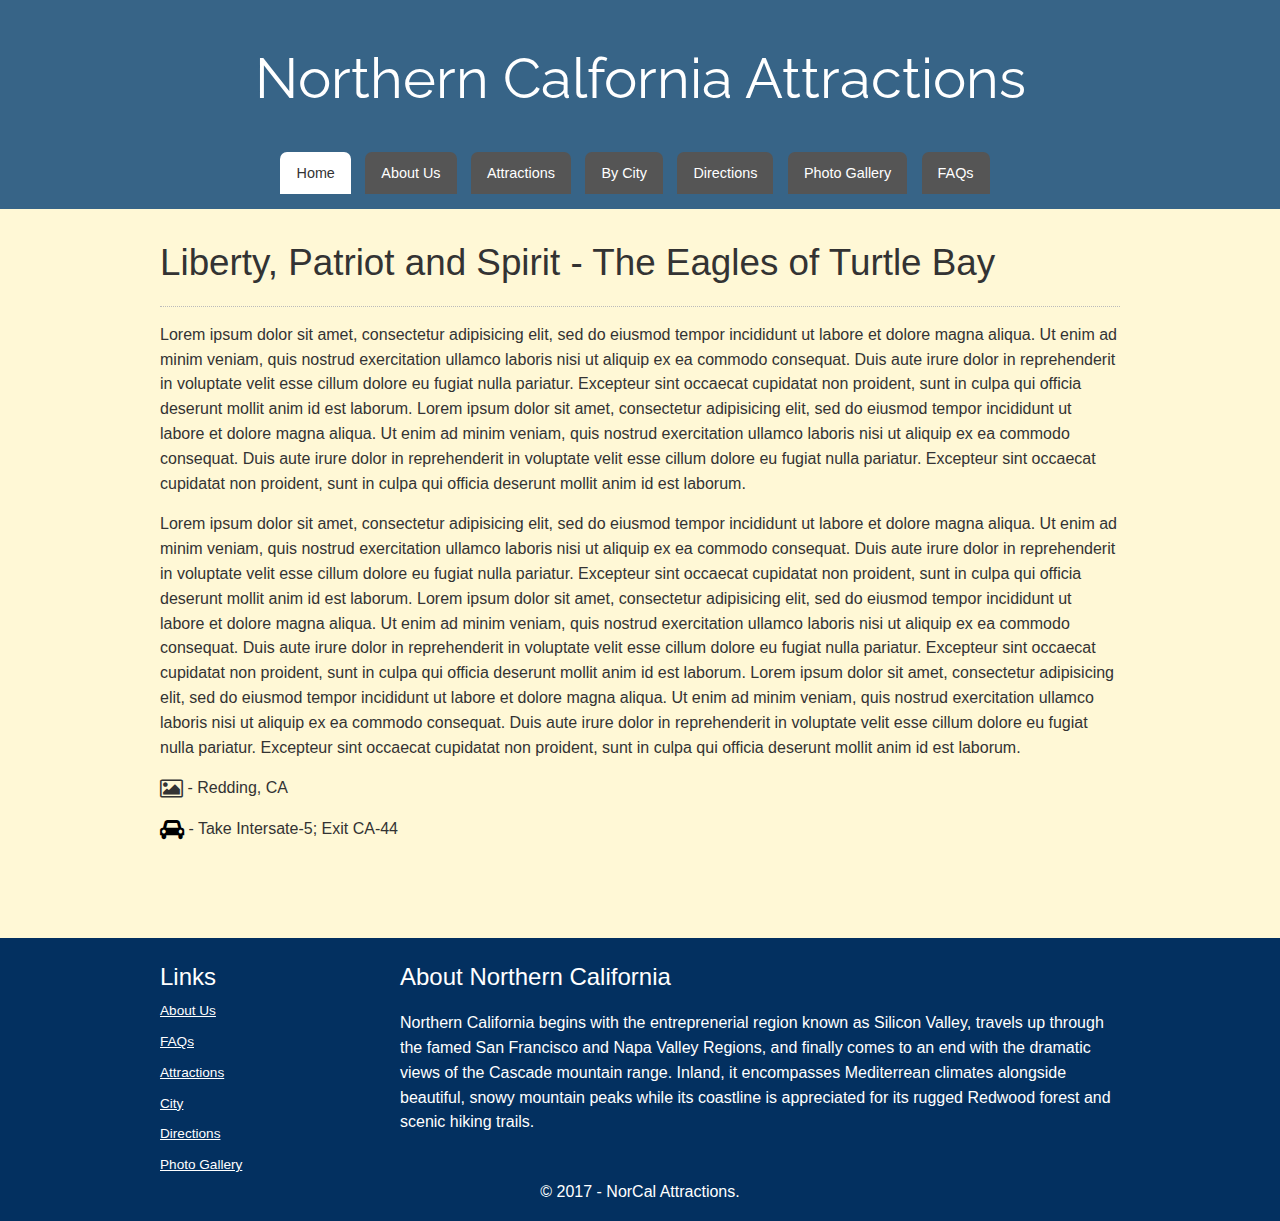
<file: liberty-patriot-and-spirit.html>
<!DOCTYPE html>
<html>
  <head>
    <meta charset="utf-8">
    <meta name="viewport" content="width=device-width, initial-scale=1">
    <title>Liberty, Patriot and Spirit | NorCal Attractions</title>
    <link rel="stylesheet" href="css/slick.css">
    <link rel="stylesheet" href="css/lightbox.css">
    <link rel="stylesheet" href="css/brads-styles.css">
    <link href="https://fonts.googleapis.com/css?family=Raleway" rel="stylesheet">
    <link href="https://maxcdn.bootstrapcdn.com/font-awesome/4.7.0/css/font-awesome.min.css" rel="stylesheet" integrity="sha384-wvfXpqpZZVQGK6TAh5PVlGOfQNHSoD2xbE+QkPxCAFlNEevoEH3Sl0sibVcOQVnN" crossorigin="anonymous">

  </head>
  <body>

    <div class="site-header">
      <div class="container">
        <h1><a href="index.html">Northern Calfornia Attractions</a></h1>

        <nav class="main-navigation">
          <ul>
            <li class="current-page"><a href="index.html">Home</a></li>
            <li><a href="about.html">About Us</a></li>
            <li><a href="attractions.html">Attractions</a></li>
            <li><a href="city.html">By City</a></li>
            <li><a href="directions.html">Directions</a></li>
            <li><a href="photo-gallery.html">Photo Gallery</a></li>
            <li><a href="faqs.html">FAQs</a></li>
          </ul>
        </nav>

        <span class="mobile-menu-button">Menu</span>

      </div>
    </div>

    <div class="container">
      <h1 class="page-title">Liberty, Patriot and Spirit - The Eagles of Turtle Bay</h1>
       <div class="stories">
      <p>Lorem ipsum dolor sit amet, consectetur adipisicing elit, sed do eiusmod tempor incididunt ut labore et dolore magna aliqua. Ut enim ad minim veniam, quis nostrud exercitation ullamco laboris nisi ut aliquip ex ea commodo consequat. Duis aute irure dolor in reprehenderit in voluptate velit esse cillum dolore eu fugiat nulla pariatur. Excepteur sint occaecat cupidatat non proident, sunt in culpa qui officia deserunt mollit anim id est laborum. Lorem ipsum dolor sit amet, consectetur adipisicing elit, sed do eiusmod tempor incididunt ut labore et dolore magna aliqua. Ut enim ad minim veniam, quis nostrud exercitation ullamco laboris nisi ut aliquip ex ea commodo consequat. Duis aute irure dolor in reprehenderit in voluptate velit esse cillum dolore eu fugiat nulla pariatur. Excepteur sint occaecat cupidatat non proident, sunt in culpa qui officia deserunt mollit anim id est laborum.</p>
      <p>Lorem ipsum dolor sit amet, consectetur adipisicing elit, sed do eiusmod tempor incididunt ut labore et dolore magna aliqua. Ut enim ad minim veniam, quis nostrud exercitation ullamco laboris nisi ut aliquip ex ea commodo consequat. Duis aute irure dolor in reprehenderit in voluptate velit esse cillum dolore eu fugiat nulla pariatur. Excepteur sint occaecat cupidatat non proident, sunt in culpa qui officia deserunt mollit anim id est laborum.  Lorem ipsum dolor sit amet, consectetur adipisicing elit, sed do eiusmod tempor incididunt ut labore et dolore magna aliqua. Ut enim ad minim veniam, quis nostrud exercitation ullamco laboris nisi ut aliquip ex ea commodo consequat. Duis aute irure dolor in reprehenderit in voluptate velit esse cillum dolore eu fugiat nulla pariatur. Excepteur sint occaecat cupidatat non proident, sunt in culpa qui officia deserunt mollit anim id est laborum. Lorem ipsum dolor sit amet, consectetur adipisicing elit, sed do eiusmod tempor incididunt ut labore et dolore magna aliqua. Ut enim ad minim veniam, quis nostrud exercitation ullamco laboris nisi ut aliquip ex ea commodo consequat. Duis aute irure dolor in reprehenderit in voluptate velit esse cillum dolore eu fugiat nulla pariatur. Excepteur sint occaecat cupidatat non proident, sunt in culpa qui officia deserunt mollit anim id est laborum.</p>
      <p><i class="fa fa-picture-o fa-lg" aria-hidden="true"></i> - Redding, CA</p>
      <p><i class="fa fa-car fa-lg" aria-hidden="true"></i> - Take Intersate-5; Exit CA-44
   </div>
  </div>


    <div class="site-footer">
      <div class="container">
        <div class="footer-column-one">
          <h4>Links</h4>
          <nav class="footer-navigation">
            <ul>
              <li><a href="about.html" class="footer-links">About Us</a></li>
              <li><a href="faqs.html" class="footer-links">FAQs</a></li>
              <li><a href="attractions.html" class="footer-links">Attractions</a></li>
              <li><a href="city.html" class="footer-links">City</a></li>
              <li><a href="directions.html" class="footer-links">Directions</a></li>
              <li><a href="photo-gallery.html" class="footer-links">Photo Gallery</a></li>
            </ul>
          </nav>
        </div>

        <div class="footer-column-two">
          <h4>About Northern California</h4>
          <p>Northern California begins with the entreprenerial region known as Silicon Valley, travels up through the famed San Francisco and Napa Valley Regions, and finally comes to an end with the dramatic views of the Cascade mountain range.  Inland, it encompasses Mediterrean climates alongside beautiful, snowy mountain peaks while its coastline is appreciated for its rugged Redwood forest and scenic hiking trails.</p>
        </div>

        <p class="copyright-footer">&copy; 2017 - NorCal Attractions.</p>

      </div>
    </div>

    <div class="mobile-menu">
      <nav>
        <ul>
          <li><a href="index.html">Home</a></li>
          <li><a href="about.html">About Us</a></li>
          <li><a href="faqs.html">FAQs</a></li>
          <li><a href="attractions.html">Attractions</a></li>
          <li><a href="city.html">City</a></li>
          <li><a href="directions.html">Directions</a></li>
          <li><a href="photo-gallery.html">Photo Gallery</a></li>
        </ul>
      </nav>
      <div class="close-menu">X</div>
    </div>

    <script src="https://ajax.googleapis.com/ajax/libs/jquery/3.1.0/jquery.min.js"></script>
    <script src="js/slick.js"></script>
    <script src="js/lightbox.min.js"></script>
    <script src="js/brads-javascript.js"></script>
  </body>
  </html>
</file>
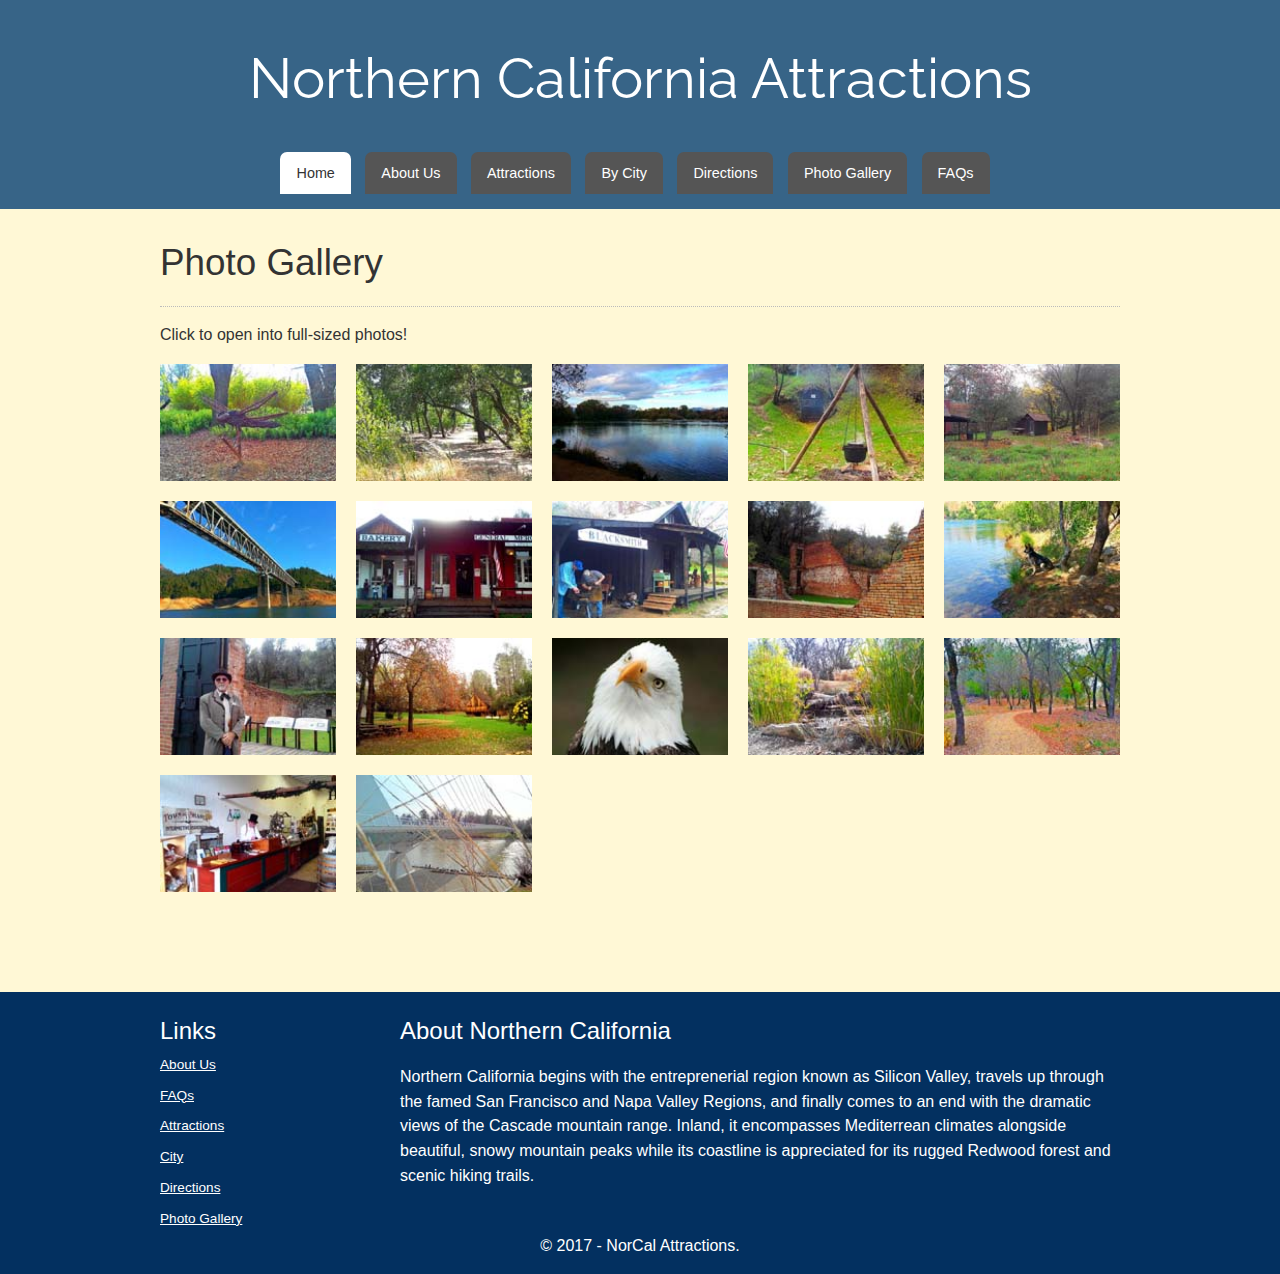
<file: photo-gallery.html>
<!DOCTYPE html>
<html>
  <head>
    <meta charset="utf-8">
    <meta name="viewport" content="width=device-width, initial-scale=1">
    <title>Photo Gallery | Example Website</title>
    <link rel="stylesheet" href="css/slick.css">
    <link rel="stylesheet" href="css/lightbox.css">
    <link rel="stylesheet" href="css/brads-styles.css">
    <link href="https://fonts.googleapis.com/css?family=Raleway" rel="stylesheet">
  </head>
  <body>

    <div class="site-header">
      <div class="container">
        <h1><a href="index.html">Northern California Attractions</a></h1>

        <nav class="main-navigation">
          <ul>
            <li class="current-page"><a href="index.html">Home</a></li>
            <li><a href="about.html">About Us</a></li>
            <li><a href="attractions.html">Attractions</a></li>
            <li><a href="city.html">By City</a></li>
            <li><a href="directions.html">Directions</a></li>
            <li><a href="photo-gallery.html">Photo Gallery</a></li>
            <li><a href="faqs.html">FAQs</a></li>
          </ul>
        </nav>

        <span class="mobile-menu-button">Menu</span>

      </div>
    </div>

    <div class="container">
      <h1 class="page-title">Photo Gallery</h1>
      <p>Click to open into full-sized photos!</p>

      <div class="photo-gallery-items">
        <a href="images/botanical-gardens-sculpture.jpg" data-lightbox="gallery" data-title="The gardens had many unique metal sculptures."><img src="images/thumbnails/botanical-gardens-sculpture.jpg" alt="beautiful garden sculpture"></a>
        <a href="images/river-trail-trail-green.jpg" data-lightbox="gallery" data-title="No matter the season, trails are pristine and beautiful."><img src="images/thumbnails/river-trail-trail-green.jpg" alt="sacramento river"></a>
        <a href="images/sacramento-river.jpg" data-lightbox="gallery" data-title="The Sacramento River meanders all through the town of Redding."><img src="images/thumbnails/sacramento-river.jpg" alt="sacramento river"></a>
        <a href="images/shasta-city-cauldron.jpg" data-lightbox="gallery" data-title="Children enjoyed making candles in the hot wax cauldron."><img src="images/thumbnails/shasta-city-cauldron.jpg" alt="hot wax cauldron"></a>
        <a href="images/shasta-city-backyard.jpg" data-lightbox="gallery" data-title="All the homes along the street were still reminiscent of their 1850's hertiage."><img src="images/thumbnails/shasta-city-backyard.jpg" alt="pump house behind blacksmith"></a>
        <a href="images/bridge.jpg" data-lightbos="gallery" data-title="Having lots of rivers and lakes, northern California has lots of bridges!"><img src="images/thumbnails/bridge.jpg" alt="train bridge over water"></a>
        <a href="images/shasta-city-bakery.jpg" data-lightbox="gallery" data-title="This unique, old-fashioned bakery is now sells baked good daily to the public."><img src="images/thumbnails/shasta-city-bakery.jpg" alt="bakery"></a>
        <a href="images/shasta-city-blacksmith.jpg" data-lightbox="gallery" data-title="It was awesome to see real blacksmith's come out and share their knowledge of this dying vocation."><img src="images/thumbnails/shasta-city-blacksmith.jpg" alt="blacksmith"></a>
        <a href="images/shasta-city-bldgs.jpg" data-lightbox="gallery"><img src="images/thumbnails/shasta-city-bldgs.jpg" alt="old shasta city boardwalk"></a>
        <a href="images/sadie-mae.jpg" data-lightbox="gallery" data-title="A German shepherd contemplates the meaning of life on the Saramento River."><img src="images/thumbnails/sadie-mae.jpg" alt="dog onriver"></a><a href="images/shasta-city-docent.jpg" data-lightbox="gallery" data-title="Mike, the Shasta Historical Society's embassador, was both knowledgeable and friendly."><img src="images/thumbnails/shasta-city-docent.jpg" alt="tour docent"></a>
        <a href="images/shasta-city-park.jpg" data-lightbox="gallery" data-title="When you have a hankerin' to fill your belly, there is a spacious park available right next to the court house."><img src="images/thumbnails/shasta-city-park.jpg" alt="Nice park in shasta city."></a>
        <a href="images/bald-eagle.jpg" data-lightbox="gallery" data-title="A Bald Eagle has the wind span longer than the height of a full-grown man!"><img src="images/thumbnails/bald-eagle2.jpg" alt="stately bald eagle"."></a>
        <a href="images/botanical-gardens-pond.jpg" data-lightbox="gallery" data-title="Hearing water running on a hot day sure goes a long way to resfresh a person!"><img src="images/thumbnails/botanical-gardens-pond.jpg" alt="a pond at the botanical garen."></a>
        <a href="images/river-trail-trail-red.jpg" data-lightbox="gallery" data-title="Pristine Hiking trails abound in northern California."><img src="images/thumbnails/river-trail-trail-red.jpg" alt="river trail"></a>
        <a href="images/shasta-city-store.jpg" data-lightbox="gallery" data-title="Seeing all the merchants adorned in their period garb lent this tour a real nice touch ."><img src="images/thumbnails/shasta-city-store.jpg" alt="shasta city store"."></a>
        <a href="images/sundial-bridge.jpg" data-lightbox="gallery" data-title="The Sundial Bridge is one of Redding's crown jewels.  This is a sight that must not be missed!"><img src="images/thumbnails/sundial-bridge.jpg" alt="sundial bridge"></a>

      </div>
    </div>

    <div class="site-footer">
      <div class="container">
        <div class="footer-column-one">
          <h4>Links</h4>
          <nav class="footer-navigation">
            <ul>
              <li><a href="about.html" class="footer-links">About Us</a></li>
              <li><a href="faqs.html" class="footer-links">FAQs</a></li>
              <li><a href="attractions.html" class="footer-links">Attractions</a></li>
              <li><a href="city.html" class="footer-links">City</a></li>
              <li><a href="directions.html" class="footer-links">Directions</a></li>
              <li><a href="photo-gallery.html" class="footer-links">Photo Gallery</a></li>
            </ul>
          </nav>
        </div>

        <div class="footer-column-two">
          <h4>About Northern California</h4>
           <p>Northern California begins with the entreprenerial region known as Silicon Valley, travels up through the famed San Francisco and Napa Valley Regions, and finally comes to an end with the dramatic views of the Cascade mountain range.  Inland, it encompasses Mediterrean climates alongside beautiful, snowy mountain peaks while its coastline is appreciated for its rugged Redwood forest and scenic hiking trails.</p>
            </div>

        <p class="copyright-footer">&copy; 2017 - NorCal Attractions.</p>

      </div>
    </div>

    <div class="mobile-menu">
      <nav>
        <ul>
          <li class="current-page"><a href="index.html">Home</a></li>
          <li><a href="about.html">About Us</a></li>
          <li><a href="faqs.html">FAQs</a></li>
          <li><a href="attractions.html">Attractions</a></li>
          <li><a href="city.html">City</a></li>
          <li><a href="directions.html">Directions</a></li>
        </ul>
      </nav>
      <div class="close-menu">X</div>
    </div>

    <script src="https://ajax.googleapis.com/ajax/libs/jquery/3.1.0/jquery.min.js"></script>
    <script src="js/slick.js"></script>
    <script src="js/lightbox.min.js"></script>
    <script src="js/brads-javascript.js"></script>
  </body>
</html>
</file>
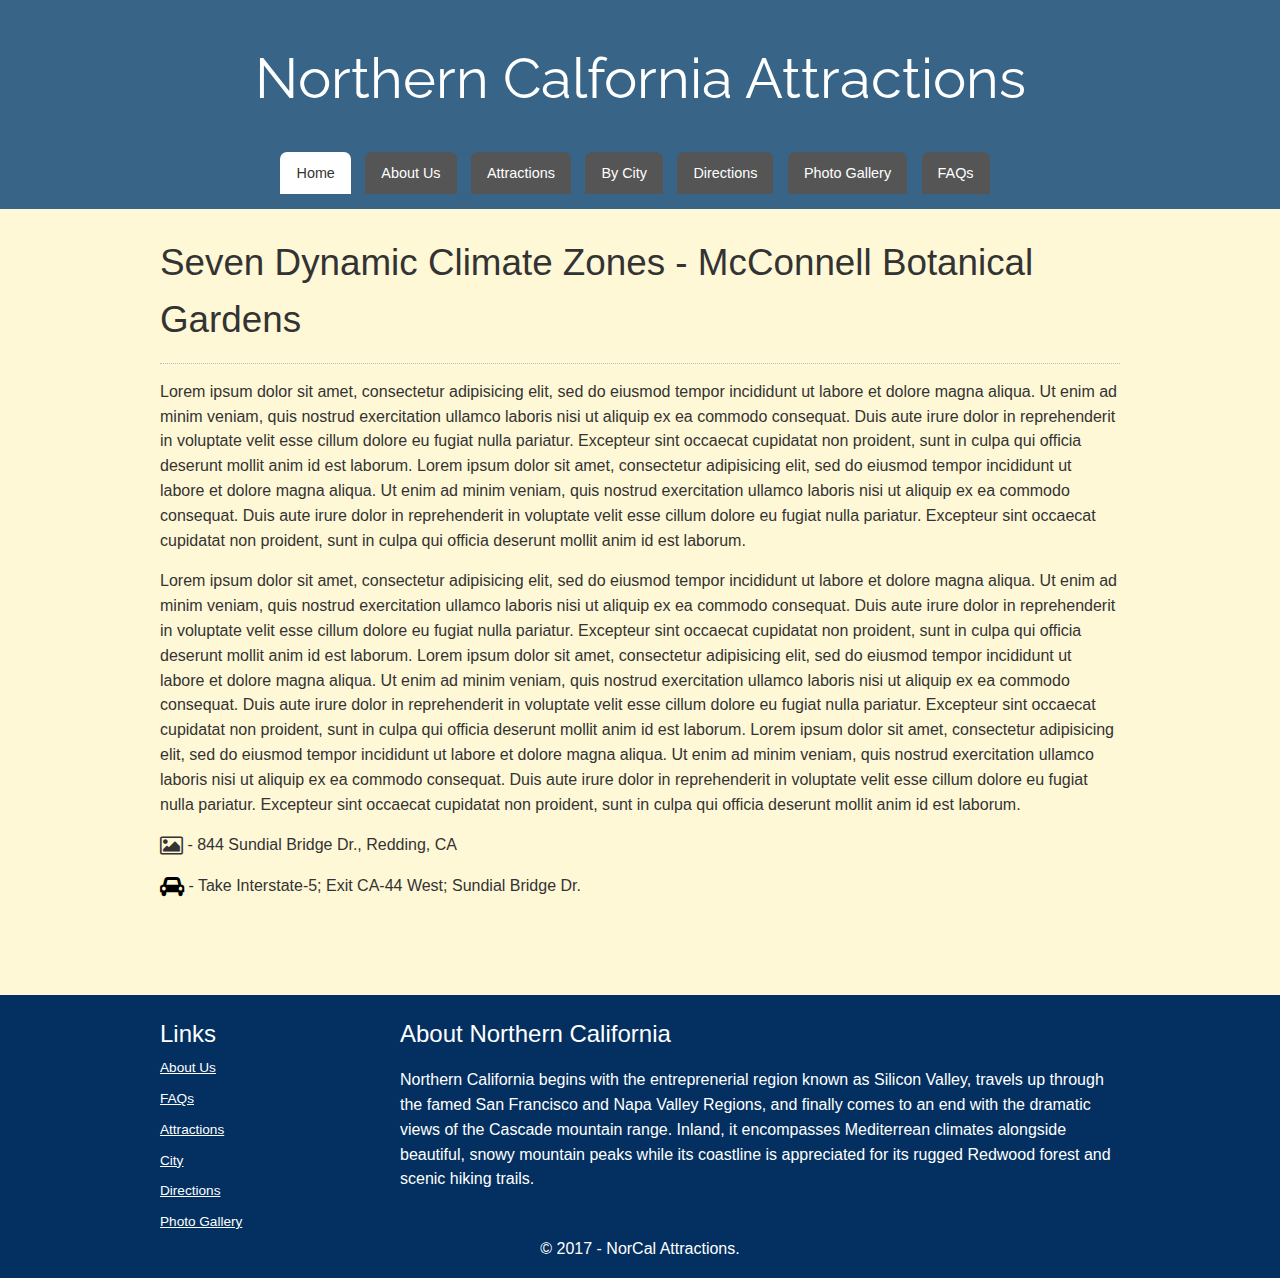
<file: seven-dynamic-climate-zones.html>
<!DOCTYPE html>
<html>
  <head>
    <meta charset="utf-8">
    <meta name="viewport" content="width=device-width, initial-scale=1">
    <title>Seven Dynamic Climate Zones | NorCal Attractions</title>
    <link rel="stylesheet" href="css/slick.css">
    <link rel="stylesheet" href="css/lightbox.css">
    <link rel="stylesheet" href="css/brads-styles.css">
    <link href="https://fonts.googleapis.com/css?family=Raleway" rel="stylesheet">
    <link href="https://maxcdn.bootstrapcdn.com/font-awesome/4.7.0/css/font-awesome.min.css" rel="stylesheet" integrity="sha384-wvfXpqpZZVQGK6TAh5PVlGOfQNHSoD2xbE+QkPxCAFlNEevoEH3Sl0sibVcOQVnN" crossorigin="anonymous">
   </head>
  <body>

    <div class="site-header">
      <div class="container">
        <h1><a href="index.html">Northern Calfornia Attractions</a></h1>

        <nav class="main-navigation">
          <ul>
            <li class="current-page"><a href="index.html">Home</a></li>
            <li><a href="about.html">About Us</a></li>
            <li><a href="attractions.html">Attractions</a></li>
            <li><a href="city.html">By City</a></li>
            <li><a href="directions.html">Directions</a></li>
            <li><a href="photo-gallery.html">Photo Gallery</a></li>
            <li><a href="faqs.html">FAQs</a></li>
          </ul>
        </nav>

        <span class="mobile-menu-button">Menu</span>

      </div>
    </div>

    <div class="container">
      <h1 class="page-title">Seven Dynamic Climate Zones - McConnell Botanical Gardens</h1>
       <div class="stories">
      <p>Lorem ipsum dolor sit amet, consectetur adipisicing elit, sed do eiusmod tempor incididunt ut labore et dolore magna aliqua. Ut enim ad minim veniam, quis nostrud exercitation ullamco laboris nisi ut aliquip ex ea commodo consequat. Duis aute irure dolor in reprehenderit in voluptate velit esse cillum dolore eu fugiat nulla pariatur. Excepteur sint occaecat cupidatat non proident, sunt in culpa qui officia deserunt mollit anim id est laborum. Lorem ipsum dolor sit amet, consectetur adipisicing elit, sed do eiusmod tempor incididunt ut labore et dolore magna aliqua. Ut enim ad minim veniam, quis nostrud exercitation ullamco laboris nisi ut aliquip ex ea commodo consequat. Duis aute irure dolor in reprehenderit in voluptate velit esse cillum dolore eu fugiat nulla pariatur. Excepteur sint occaecat cupidatat non proident, sunt in culpa qui officia deserunt mollit anim id est laborum.</p>
      <p>Lorem ipsum dolor sit amet, consectetur adipisicing elit, sed do eiusmod tempor incididunt ut labore et dolore magna aliqua. Ut enim ad minim veniam, quis nostrud exercitation ullamco laboris nisi ut aliquip ex ea commodo consequat. Duis aute irure dolor in reprehenderit in voluptate velit esse cillum dolore eu fugiat nulla pariatur. Excepteur sint occaecat cupidatat non proident, sunt in culpa qui officia deserunt mollit anim id est laborum.  Lorem ipsum dolor sit amet, consectetur adipisicing elit, sed do eiusmod tempor incididunt ut labore et dolore magna aliqua. Ut enim ad minim veniam, quis nostrud exercitation ullamco laboris nisi ut aliquip ex ea commodo consequat. Duis aute irure dolor in reprehenderit in voluptate velit esse cillum dolore eu fugiat nulla pariatur. Excepteur sint occaecat cupidatat non proident, sunt in culpa qui officia deserunt mollit anim id est laborum. Lorem ipsum dolor sit amet, consectetur adipisicing elit, sed do eiusmod tempor incididunt ut labore et dolore magna aliqua. Ut enim ad minim veniam, quis nostrud exercitation ullamco laboris nisi ut aliquip ex ea commodo consequat. Duis aute irure dolor in reprehenderit in voluptate velit esse cillum dolore eu fugiat nulla pariatur. Excepteur sint occaecat cupidatat non proident, sunt in culpa qui officia deserunt mollit anim id est laborum.</p>
      <p><i class="fa fa-picture-o fa-lg" aria-hidden="true"></i> - 844 Sundial Bridge Dr., Redding, CA</p>
      <p><i class="fa fa-car fa-lg" aria-hidden="true"></i> - Take Interstate-5; Exit CA-44 West; Sundial Bridge Dr.</p>
  </div>
</div>



    <div class="site-footer">
      <div class="container">
        <div class="footer-column-one">
          <h4>Links</h4>
          <nav class="footer-navigation">
            <ul>
              <li><a href="about.html" class="footer-links">About Us</a></li>
              <li><a href="faqs.html" class="footer-links">FAQs</a></li>
              <li><a href="attractions.html" class="footer-links">Attractions</a></li>
              <li><a href="city.html" class="footer-links">City</a></li>
              <li><a href="directions.html" class="footer-links">Directions</a></li>
              <li><a href="photo-gallery.html" class="footer-links">Photo Gallery</a></li>
            </ul>
          </nav>
        </div>

        <div class="footer-column-two">
          <h4>About Northern California</h4>
           <p>Northern California begins with the entreprenerial region known as Silicon Valley, travels up through the famed San Francisco and Napa Valley Regions, and finally comes to an end with the dramatic views of the Cascade mountain range.  Inland, it encompasses Mediterrean climates alongside beautiful, snowy mountain peaks while its coastline is appreciated for its rugged Redwood forest and scenic hiking trails.</p>
        </div>

        <p class="copyright-footer">&copy; 2017 - NorCal Attractions.</p>
      </div>
    </div>

    <div class="mobile-menu">
      <nav>
        <ul>
          <li><a href="index.html">Home</a></li>
          <li><a href="about.html">About Us</a></li>
          <li><a href="faqs.html">FAQs</a></li>
          <li><a href="attractions.html">Attractions</a></li>
          <li><a href="city.html">City</a></li>
          <li><a href="directions.html">Directions</a></li>
          <li><a href="photo-gallery.html">Photo Gallery</a></li>
        </ul>
      </nav>
      <div class="close-menu">X</div>
    </div>

    <script src="https://ajax.googleapis.com/ajax/libs/jquery/3.1.0/jquery.min.js"></script>
    <script src="js/slick.js"></script>
    <script src="js/lightbox.min.js"></script>
    <script src="js/brads-javascript.js"></script>
  </body>
  </html>
</file>
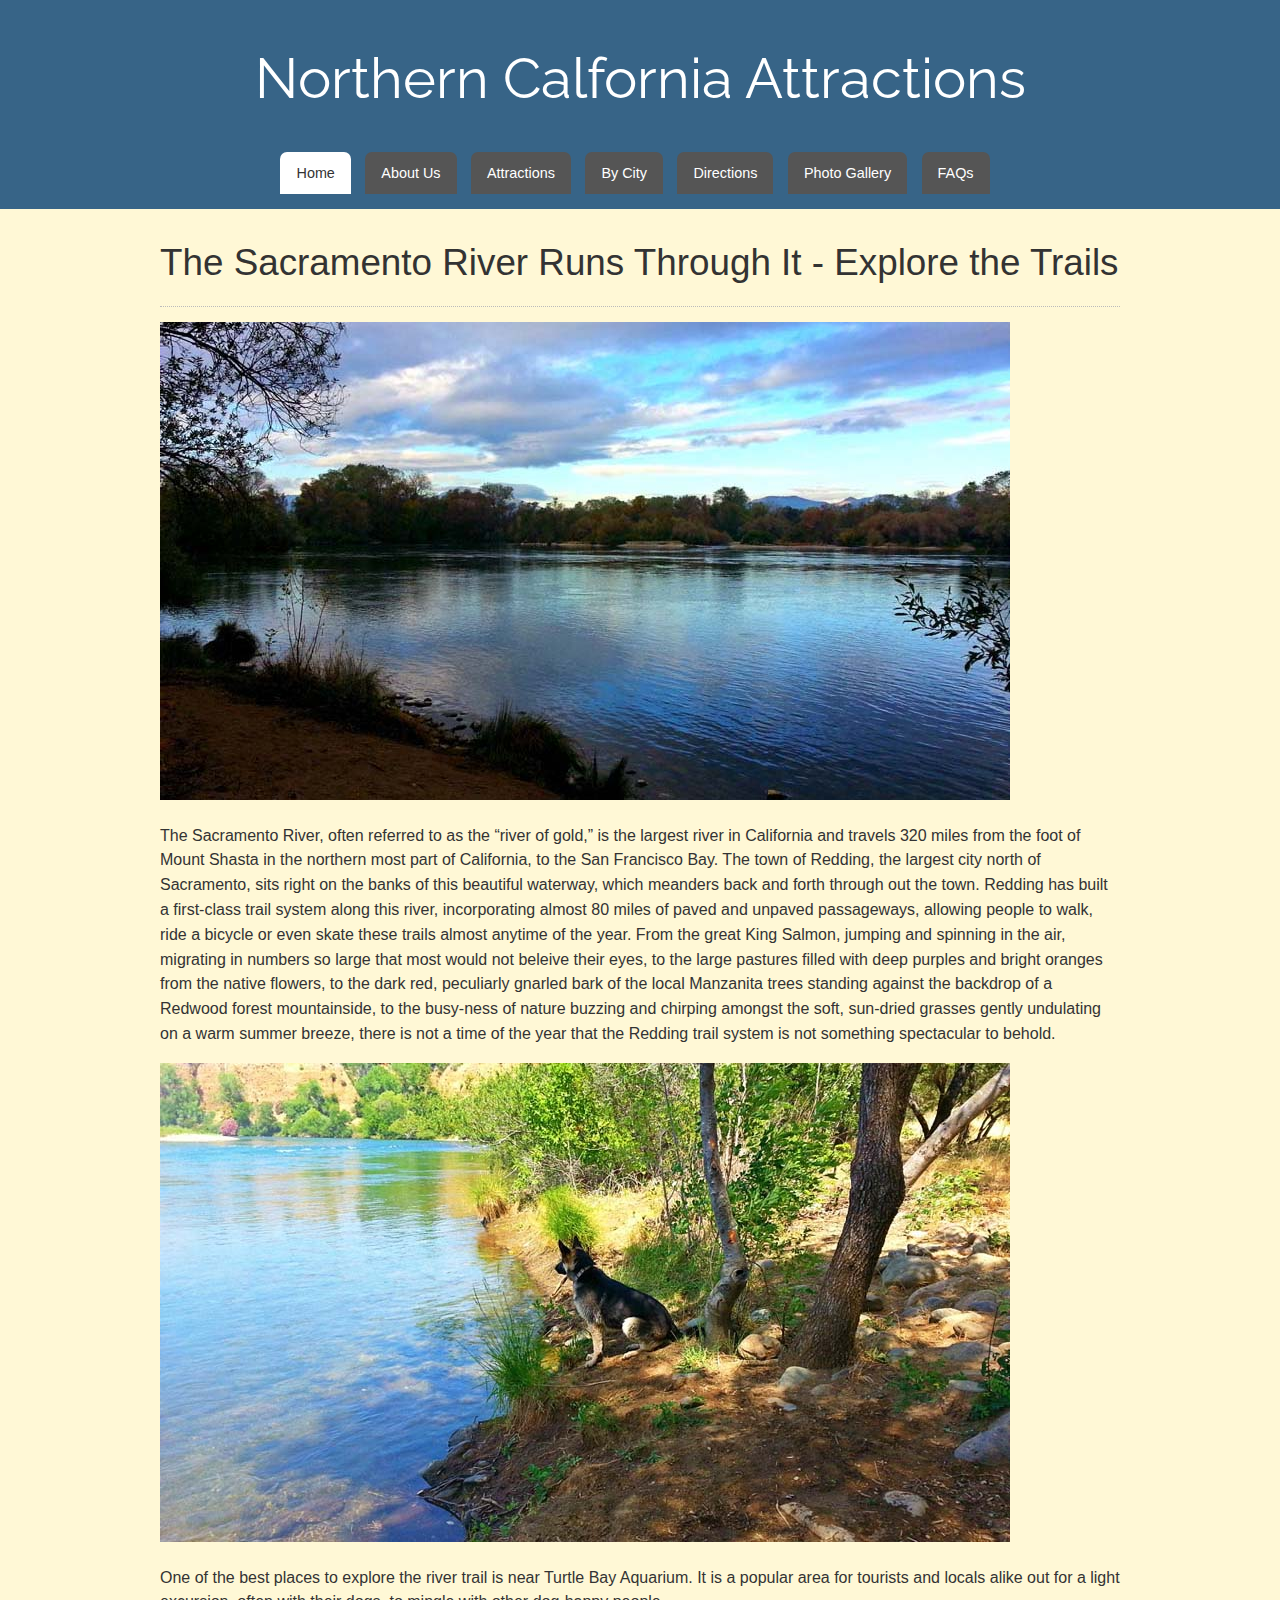
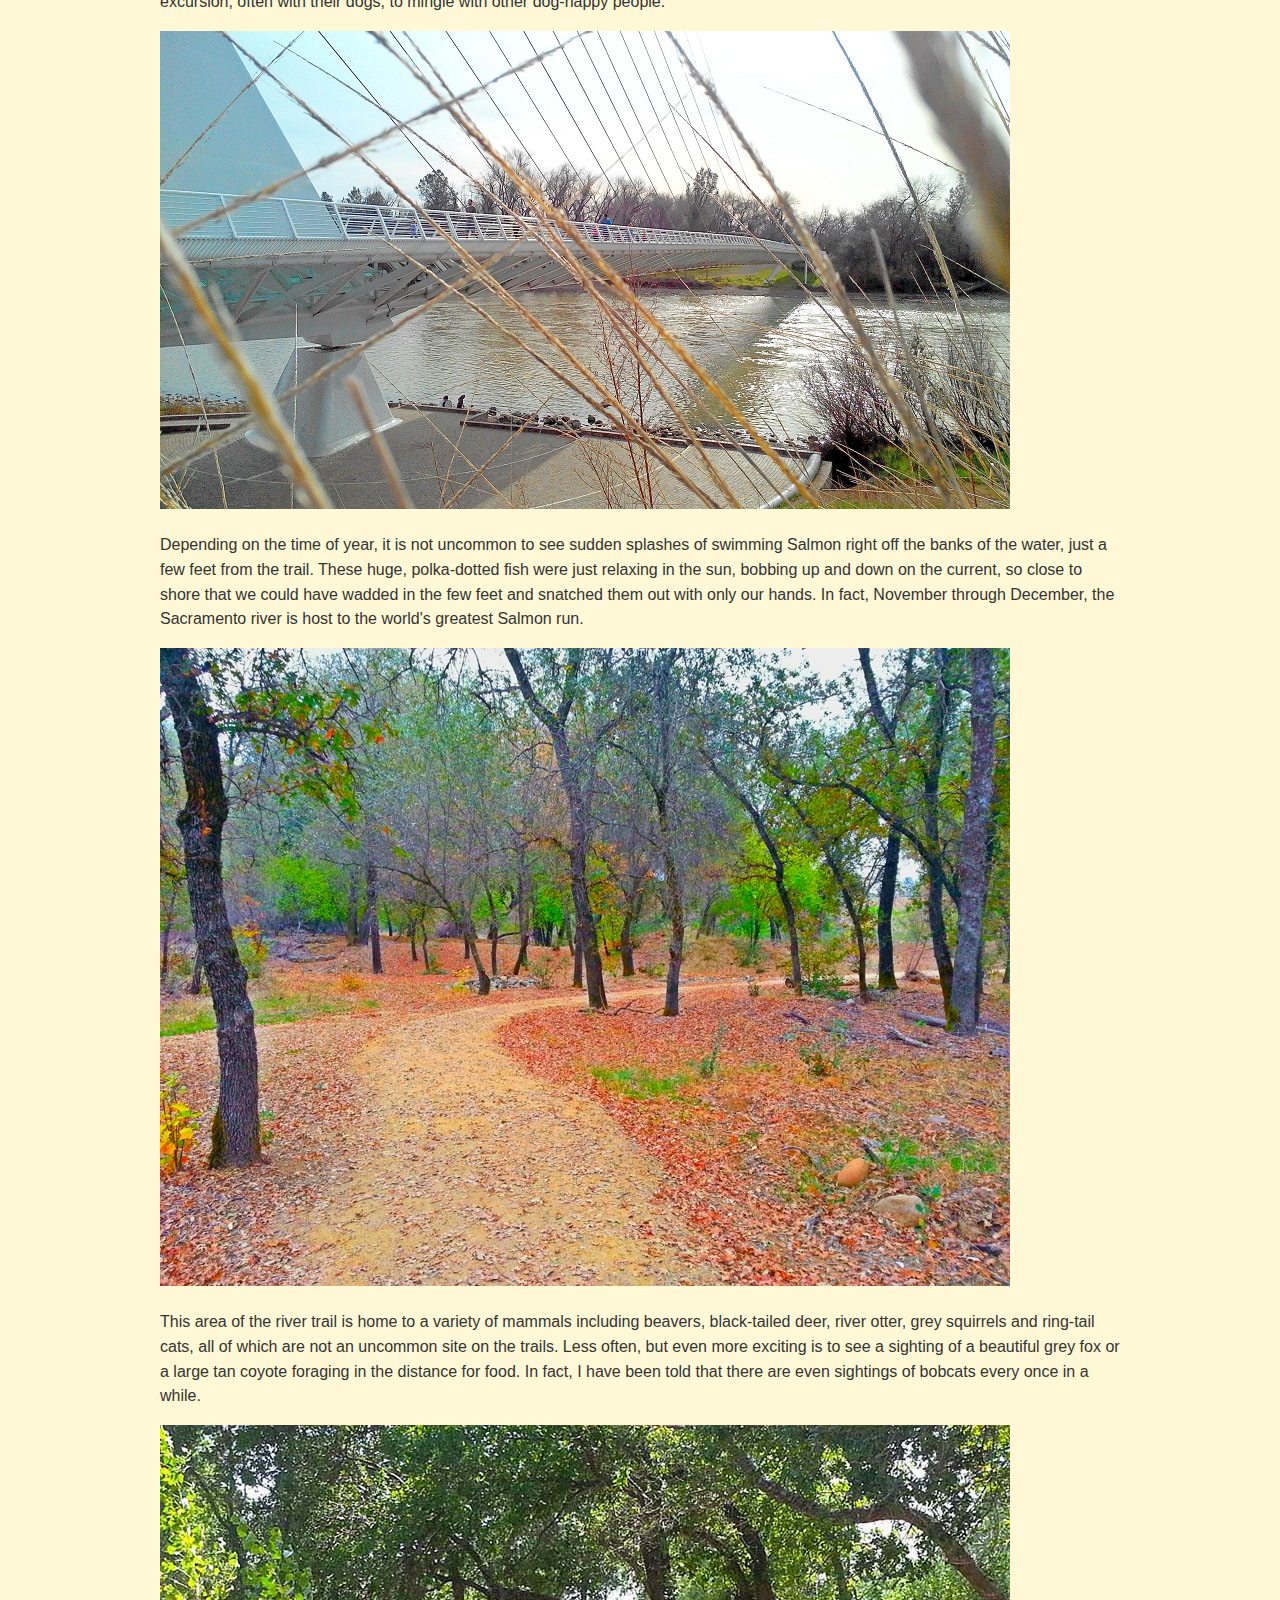
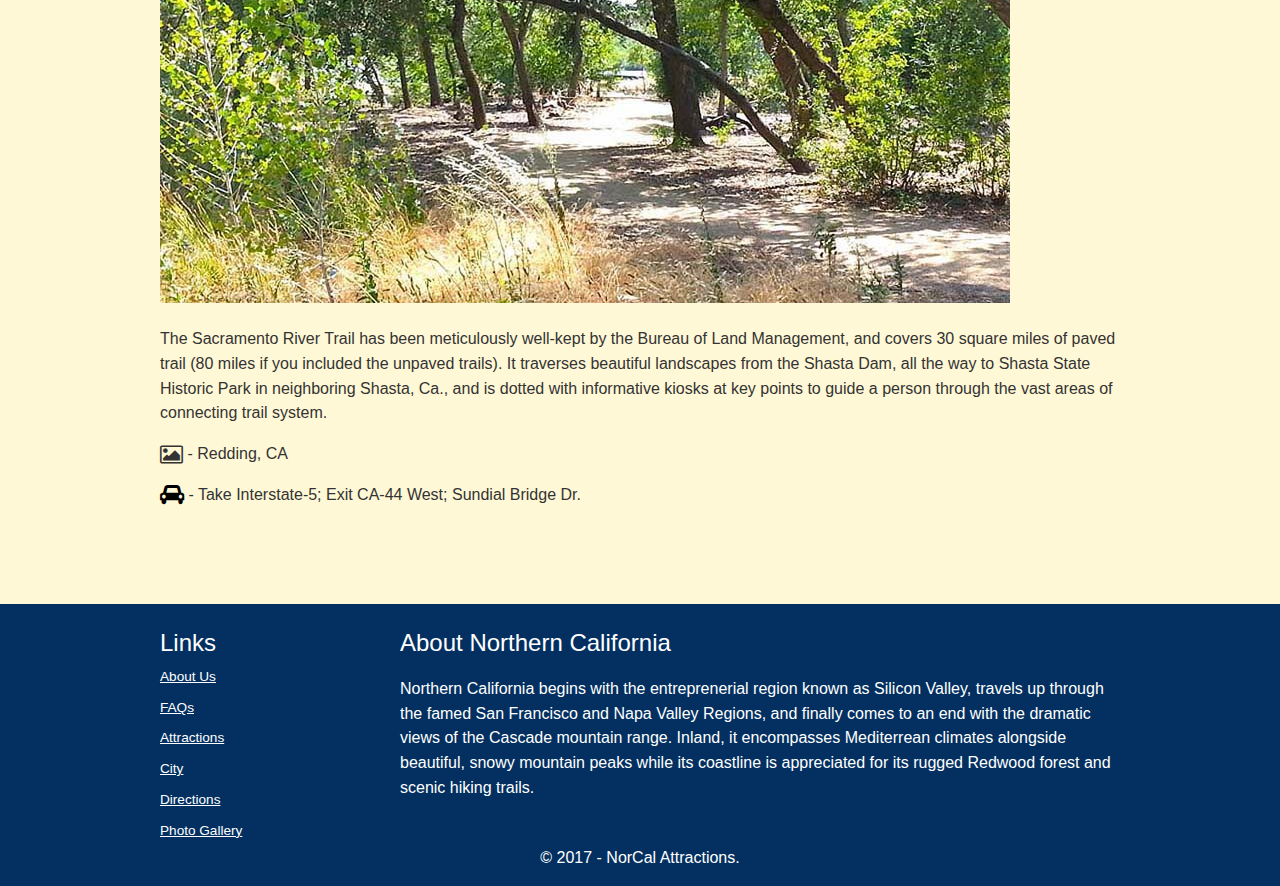
<file: the-sacramento-river-runs-through-it.html>
<!DOCTYPE html>
<html>
  <head>
    <meta charset="utf-8">
    <meta name="viewport" content="width=device-width, initial-scale=1">
    <title>The Sacramento Runs Through It | NorCal Attractions</title>
    <link rel="stylesheet" href="css/slick.css">
    <link rel="stylesheet" href="css/lightbox.css">
    <link rel="stylesheet" href="css/brads-styles.css">
    <link href="https://fonts.googleapis.com/css?family=Raleway" rel="stylesheet">
    <link href="https://maxcdn.bootstrapcdn.com/font-awesome/4.7.0/css/font-awesome.min.css" rel="stylesheet" integrity="sha384-wvfXpqpZZVQGK6TAh5PVlGOfQNHSoD2xbE+QkPxCAFlNEevoEH3Sl0sibVcOQVnN" crossorigin="anonymous">

  </head>
  <body>

    <div class="site-header">
      <div class="container">
        <h1><a href="index.html">Northern Calfornia Attractions</a></h1>

        <nav class="main-navigation">
          <ul>
            <li class="current-page"><a href="index.html">Home</a></li>
            <li><a href="about.html">About Us</a></li>
            <li><a href="attractions.html">Attractions</a></li>
            <li><a href="city.html">By City</a></li>
            <li><a href="directions.html">Directions</a></li>
            <li><a href="photo-gallery.html">Photo Gallery</a></li>
            <li><a href="faqs.html">FAQs</a></li>
          </ul>
        </nav>

        <span class="mobile-menu-button">Menu</span>
      </div>
    </div>

    <div class="container">
      <h1 class="page-title">The Sacramento River Runs Through It - Explore the Trails</h1>
       <div class="stories">

<img src="images/sacramento-river.jpg" alt="sacramento river">

        <p> The Sacramento River, often referred to as the “river of gold,”  is the largest river in California and travels 320 miles from the foot of Mount Shasta in the northern most part of California, to the San Francisco Bay.  The town of Redding, the largest city north of Sacramento, sits right on the banks of this beautiful waterway, which meanders back and forth through out the town.  Redding has built a first-class trail system along this river, incorporating almost 80 miles of paved and unpaved passageways, allowing people to walk, ride a bicycle or even skate these trails almost anytime of the year. From the great King Salmon, jumping and spinning in the air, migrating in numbers so large that most would not beleive their eyes, to the large pastures filled with deep purples and bright oranges from the native flowers, to the dark red, peculiarly gnarled bark of the local Manzanita trees standing against the backdrop of a Redwood forest mountainside, to the busy-ness of nature buzzing and chirping amongst the soft, sun-dried grasses gently undulating on a warm summer breeze, there is not a time of the year that the Redding trail system is not something spectacular to behold.</p>

<img src="images/sadie-mae.jpg" alt="german shepherd on banks of river">

        <p>One of the best places to explore the river trail is near Turtle Bay Aquarium. It is a popular area for tourists and locals alike out for a light excursion, often with their dogs, to mingle with other dog-happy people.</p>

        <img src="images/sundial-bridge.jpg" alt="sundial bridge in Redding, CA">

        <p>Depending on the time of year, it is not uncommon to see sudden splashes of swimming Salmon right off the banks of the water, just a few feet from the trail. These huge, polka-dotted fish were just relaxing in the sun, bobbing up and down on the current, so close to shore that we could have wadded in the few feet and snatched them out with only our hands. In fact, November through December, the Sacramento river is host to the world's greatest Salmon run.</p>

<img src="images/river-trail-trail-red.jpg" alt="red trail">

       <p> This area of the river trail is home to a variety of mammals including beavers, black-tailed deer, river otter, grey squirrels and ring-tail cats, all of which are not an uncommon site on the trails.  Less often, but even more exciting is to see a sighting of a beautiful grey fox or a large tan coyote foraging in the distance for food.  In fact, I have been told that there are even sightings of  bobcats every once in a while.</p>

<img src="images/river-trail-trail-green.jpg" alt="green trail">

      <p>The  Sacramento River Trail has been meticulously well-kept by the Bureau of Land Management, and covers 30 square miles of paved trail (80 miles if you included the unpaved trails). It traverses beautiful landscapes from the Shasta Dam, all the way to Shasta State Historic Park in neighboring Shasta, Ca., and is dotted with informative kiosks at key points to guide a person through the vast areas of connecting trail system. </p>
      <p><i class="fa fa-picture-o fa-lg" aria-hidden="true"></i> - Redding, CA</p>
      <p><i class="fa fa-car fa-lg" aria-hidden="true"></i> - Take Interstate-5; Exit CA-44 West; Sundial Bridge Dr.</p>
  </div>
</div>

    <div class="site-footer">
      <div class="container">
        <div class="footer-column-one">
          <h4>Links</h4>
          <nav class="footer-navigation">
            <ul>
              <li><a href="about.html" class="footer-links">About Us</a></li>
              <li><a href="faqs.html" class="footer-links">FAQs</a></li>
              <li><a href="attractions.html" class="footer-links">Attractions</a></li>
              <li><a href="city.html" class="footer-links">City</a></li>
              <li><a href="directions.html" class="footer-links">Directions</a></li>
              <li><a href="photo-gallery.html" class="footer-links">Photo Gallery</a></li>
            </ul>
          </nav>
        </div>

        <div class="footer-column-two">
          <h4>About Northern California</h4>
           <p>Northern California begins with the entreprenerial region known as Silicon Valley, travels up through the famed San Francisco and Napa Valley Regions, and finally comes to an end with the dramatic views of the Cascade mountain range.  Inland, it encompasses Mediterrean climates alongside beautiful, snowy mountain peaks while its coastline is appreciated for its rugged Redwood forest and scenic hiking trails.</p>
        </div>

        <p class="copyright-footer">&copy; 2017 - NorCal Attractions.</p>
      </div>
    </div>

    <div class="mobile-menu">
      <nav>
        <ul>
          <li><a href="index.html">Home</a></li>
          <li><a href="about.html">About Us</a></li>
          <li><a href="faqs.html">FAQs</a></li>
          <li><a href="attractions.html">Attractions</a></li>
          <li><a href="city.html">City</a></li>
          <li><a href="directions.html">Directions</a></li>
          <li><a href="photo-gallery.html">Photo Gallery</a></li>
        </ul>
      </nav>
      <div class="close-menu">X</div>
    </div>

    <script src="https://ajax.googleapis.com/ajax/libs/jquery/3.1.0/jquery.min.js"></script>
    <script src="js/slick.js"></script>
    <script src="js/lightbox.min.js"></script>
    <script src="js/brads-javascript.js"></script>
  </body>
  </html>
</file>
<file: css/brads-styles.css>
body {
  background-color: #fff8d6;
  color: #333333;
  font-family:  sans-serif;
  padding: 0;
  margin: 0;
  line-height: 1.55;
  overflow-x: hidden;
}

<style type="text/css">

#share-buttons img {
width: 35px;
padding: 5px;
border: 0;
box-shadow: 0;
display: inline;
}

</style>
.no-scroll {
  overflow: hidden;
}

iframe {
  max-width: 100%;
  display: block;
  margin: 0 auto;
}

img {
  max-width: 100%;
}

.container {
  max-width: 960px;
  margin-left: auto;
  margin-right: auto;
  padding-left: 16px;
  padding-right: 16px;
  overflow: hidden;
  position: relative;
}

.center-my-kids {
  text-align: center;
}

.site-header {
  padding-top: 35px;
  padding-bottom: 15px;
  background-color: #376487;
  color: #565656;
}

.site-header h1 {
  font-family: 'Raleway', sans-serif;
  font-size: 3.5rem;
  text-align: center;
  font-weight: normal;
  padding-bottom: 15px;
  margin: 0 0 15px 0;
}

.site-header h1 a {
  color: #FFF;
  text-decoration: none;
}

.site-header h1 a:hover {
  text-decoration: underline;
}

.main-navigation ul {
  padding: 0;
  margin: 0;
  text-align: center;
}

.main-navigation ul:after {
  content: "";
  display: block;
  clear: both;

}

.main-navigation li {
  list-style: none;
  display: inline-block;
  text-align: center;
  padding-right: 10px;
}


.main-navigation a {
  display: inline-block;
  text-decoration: none; /* removes underline of links */
  padding: 10px 16px;
  border-radius: 7px 7px 0 0;
  background-color: #555;
  color: #FFF;
  font-size: .9rem;
}

.main-navigation a:hover {
  background-color: #000;
}

.main-navigation .current-page a {
  background-color: #FFF;
  color: #333;
}

.mobile-menu-button {
  display: none;
  position: absolute;
  top: 2px;
  right: 10px;
  cursor: pointer;
  padding: 6px;
}

.mobile-menu {
  opacity: 0;
  visibility: hidden;
  position: absolute;
  top: 0;
  left: 0;
  width: 100%;
  height: 100%;
  background-color: rgba(0, 0, 0, .9);
  transition: all .33s ease-out;
  transform: translateY(-10%);
}

.mobile-menu ul {
  list-style: none;
  padding: 0;
  margin: 0;
  position: absolute;
  top: 0;
  left: 0;
  right: 0;
  bottom: 0;
  display: flex;
  flex-direction: column;
}

.mobile-menu li {
  flex: 1;
  align-items: center;
  display: flex;
  align-items: center;
  justify-content: center;
}

.mobile-menu a {
  text-decoration: none;
  display: block;
  text-align: center;
  font-size: 5vh;
  color: #FFF;
  transition: color .2s ease-out;
}

.mobile-menu a:hover {
  color: skyBlue;
}

.close-menu {
  position: absolute;
  top: 16px;
  right: 17px;
  padding: 7px;
  font-size: 2rem;
  cursor: pointer;
  color: #FFF;
  transition: color .2s ease-out;
}

.close-menu:hover {
  color: skyBlue;
}

@media (max-width: 565px) {
  .mobile-menu-button {
    display: block;
  }

  .main-navigation {
    display: none;
  }

  .mobile-menu-visible {
    opacity: 1;
    visibility: visible;
    transform: translateY(0);
  }
}


.intro-hero {
  background: url(../images/5ocean.jpg);
  background-size: cover;
  color: #fff;
  padding-top: 100px;
  padding-bottom: 150px;
}

.intro-hero h2 {
  margin: 0;
  font-family: 'Raleway', sans-serif;
  font-weight: bold;
  font-size: 4.2rem;
  text-shadow: 2px 2px 0px rgba(0, 0, 0, .2);
}

.intro-hero p {
  font-family: 'Raleway', sans-serif;
  font-weight: bold;
  font-style: italic;
  font-size: 1.5rem;
  margin: 0;
  text-shadow: 1px 1px 0px rgba(0, 0, 0, .2);
}

@media (max-width: 620px) {
  .intro-hero {
    text-align: center;
    padding-top: 60px;
    padding-bottom: 75px;
  }

  .intro-hero h2 {
    font-size: 7.3vw;
  }

  .intro-hero p {
    font-size: 3vw;
  }
} /* end media query here */

.row {
  overflow: hidden;
  margin-right: -35px;
}

.row > div {
  float: left;
  padding-right: 35px;
  box-sizing: border-box;
}

.one-quarter {width: 25%;}
.one-third {width: 33.33%;}
.one-half {width: 50%;}
.two-thirds {width: 66.66%;}

@media (max-width: 600px) {
  .collapse-at-small {
    margin-right: 0;
  }

  .collapse-at-small > div {
    width: auto;
    float: none;
    padding-right: 0;
  }
}

@media (max-width: 768px) {
  .collapse-at-medium {
    margin-right: 0;
  }

  .collapse-at-medium > div {
    width: auto;
    float: none;
    padding-right: 0;
  }
}
.one-half h3 {
  text-decoration: underline;
}

.add-spacing-top {
  padding-top: 30px;
}

.page-title {
  font-weight: normal;
  font-size: 2.3rem;
  border-bottom: 1px dotted #BBB;
  margin-bottom: 15px;
  padding-bottom: 15px;
}

.page-subtitle {
  font-weight: normal;
  font-size: 1.8rem;
  margin-bottom: 5px;
}

.section-title {
  color: #444;
  text-align: center;
  position: relative;
  font-weight: normal;
  font-size: 2rem;
  margin-bottom: 10px;
}

.section-title a {
  color: #444;
}

.date-headline {
  text-align: center;
  position: relative;
  font-weight: normal;
  font-size: 1.55rem;
  color: #777;
  margin: 0;
}

.date-headline span {
  display: inline-block;
  background-color: #FFF;
  padding: 0 12px 0 14px;
  position: relative;
  z-index: 2;
}

.date-headline::after {
  content: "";
  display: block;
  position: absolute;
  top: 50%;
  left: 0;
  right: 0;
  height: 3px;
  background-color: #BBB;
  transform: translateY(-50%);
}

.slick-prev {
  position: absolute;
  top: 50%;
  left: 0;
  background-color: rgba(0, 0, 0, .35);
  border: none;
  color: #FFF;
  z-index: 10;
  font-size: .75rem;
  transform: translateY(-50%);
}

.slick-next {
  position: absolute;
  top: 50%;
  right: 0;
  background-color: rgba(0, 0, 0, .35);
  border: none;
  color: #FFF;
  font-size: .75rem;
  transform: translateY(-50%);
}

.slick-next:hover,
.slick-prev:hover {
  background-color: rgba(0, 0, 0, .55);
}

.slick-next:focus,
.slick-prev:focus {
  outline: none;
}

.pretty-button {
  background-color: #333;
  color: #FFF;
  border-radius: 5px;
  padding: 10px 15px;
  display: inline-block;
  text-decoration: none;
}

/*bottom category links*/
.bottom-links:link {
    color: black;
}

.bottom-links:visited {
    color: black;
}

.bottom-links:hover {
    color: blue;
}

.bottom-links:active {
    color: red;
  }

/*footer menu links*/
.footer-links:link {
    color: white;
}

.footer-links:visited {
    color: white;
}

.footer-links:hover {
    color: grey;
}

.footer-links:active {
    color: red;
  }

.one-third p a{
  color: blue;
}

.one-third p a:hover {
  color: red;
}


.photo-link {
  display: inline-block;
  overflow: hidden;
}

.photo-link img {
  transition: all .33s;
  display: block;
}

.photo-link:hover img {
  opacity: .85;
  transform: scale(1.1);
}

.pet-item {
  width: 50%;
  padding: 15px 30px 50px 30px;
  box-sizing: border-box;
  float: left;
  border-bottom: 1px dotted #CCC;
  margin-bottom: 30px;
}

.pet-item h2 {
  font-size: 1.2;
  color: #020028;
  margin: 0 0 5px 0;
  font-weight: bold;
  padding: 0;
}

.pet-item p {
  margin: 0 0 15px 0;
  font-size: 87%;
  font-family: sans-serif;
}

.fa-picture-io {
  color: black;
}

.fa-car {
  color: black;
}

.attractions-by-city h3{
   font-weight: bold;
   text-decoration: underline;
 }


.site-footer {
  margin-top: 80px;
  background-color: #033060;
  color: #FFF;
  padding-top: 20px;
}

.site-footer h4 {
  margin: 0;
  font-weight: normal;
  font-size: 1.5rem;
}

.footer-column-one {
  width: 25%;
  float: left;
}

.footer-column-two {
  width: 75%;
  float: left;
}

@media (max-width: 560px) {
  .footer-column-one,
  .footer-column-two {
    width: auto;
    float: none;
  }

  .footer-column-two {
    padding-top: 30px;
  }
}

.copyright-footer {
  clear: left;
  text-align: center;
}

.footer-navigation ul {
  margin: 0;
  padding: 0;
}

.footer-navigation li {
  list-style: none;
  padding: 3px 0;
}

.footer-navigation a {
  color: #DDD;
  font-size: .85rem;
}

.answer {
  display: none;
}

.answer p a{
  color: blue;
}

.answer p a:hover{
  color: red;
}

.link-special p a{
  color: blue;
}

.link-special a:hover{
  color: red;
}

.question {
  margin: 0;
  padding-top: 10px;
  padding-bottom: 10px;
  cursor: pointer;
  font-weight: normal;
  font-size: 1.6rem;
  border-top: 1px dotted #BBB;
}

.question:hover {
  color: #777;
  text-decoration: underline;
}

.question:first-child {
  padding-top: 0;
  border-top: none;
}

.photo-gallery-items {
  overflow: hidden;
  margin-right: -20px;
}

.photo-gallery-items a {
  display: block;
  float: left;
  width: 20%;
  padding-right: 20px;
  padding-bottom: 20px;
  box-sizing: border-box;
  cursor: default;
  opacity: 1;
  transition: opacity .2s ease-out;
}

@media (max-width: 850px) {
  .photo-gallery-items a {width: 25%;}
}

@media (max-width: 680px) {
  .photo-gallery-items a {width: 33.33%;}
}

@media (max-width: 500px) {
  .photo-gallery-items a {width: 50%;}
}

.photo-gallery-items a:hover {
  opacity: .7;
}

.photo-gallery-items img {
  display: block;
  width: 100%;
  cursor: pointer;
}

.contact-form {
  background-color: ##fcd25f;
  padding: 20px;
}

.full-field {
  width: 100%;
  box-sizing: border-box;
  border: 1px solid #999;
  font-size: 1rem;
  padding: 8px 10px;
  margin-bottom: 15px;
}

.contact-form input[type="submit"] {
  background-color: #444;
  color: #FFF;
  border-radius: 7px;
  padding: 15px;
  border: none;
  font-size: 1rem;
  font-weight: bold;
  position: relative;
  top: -7px;
}
</file>
